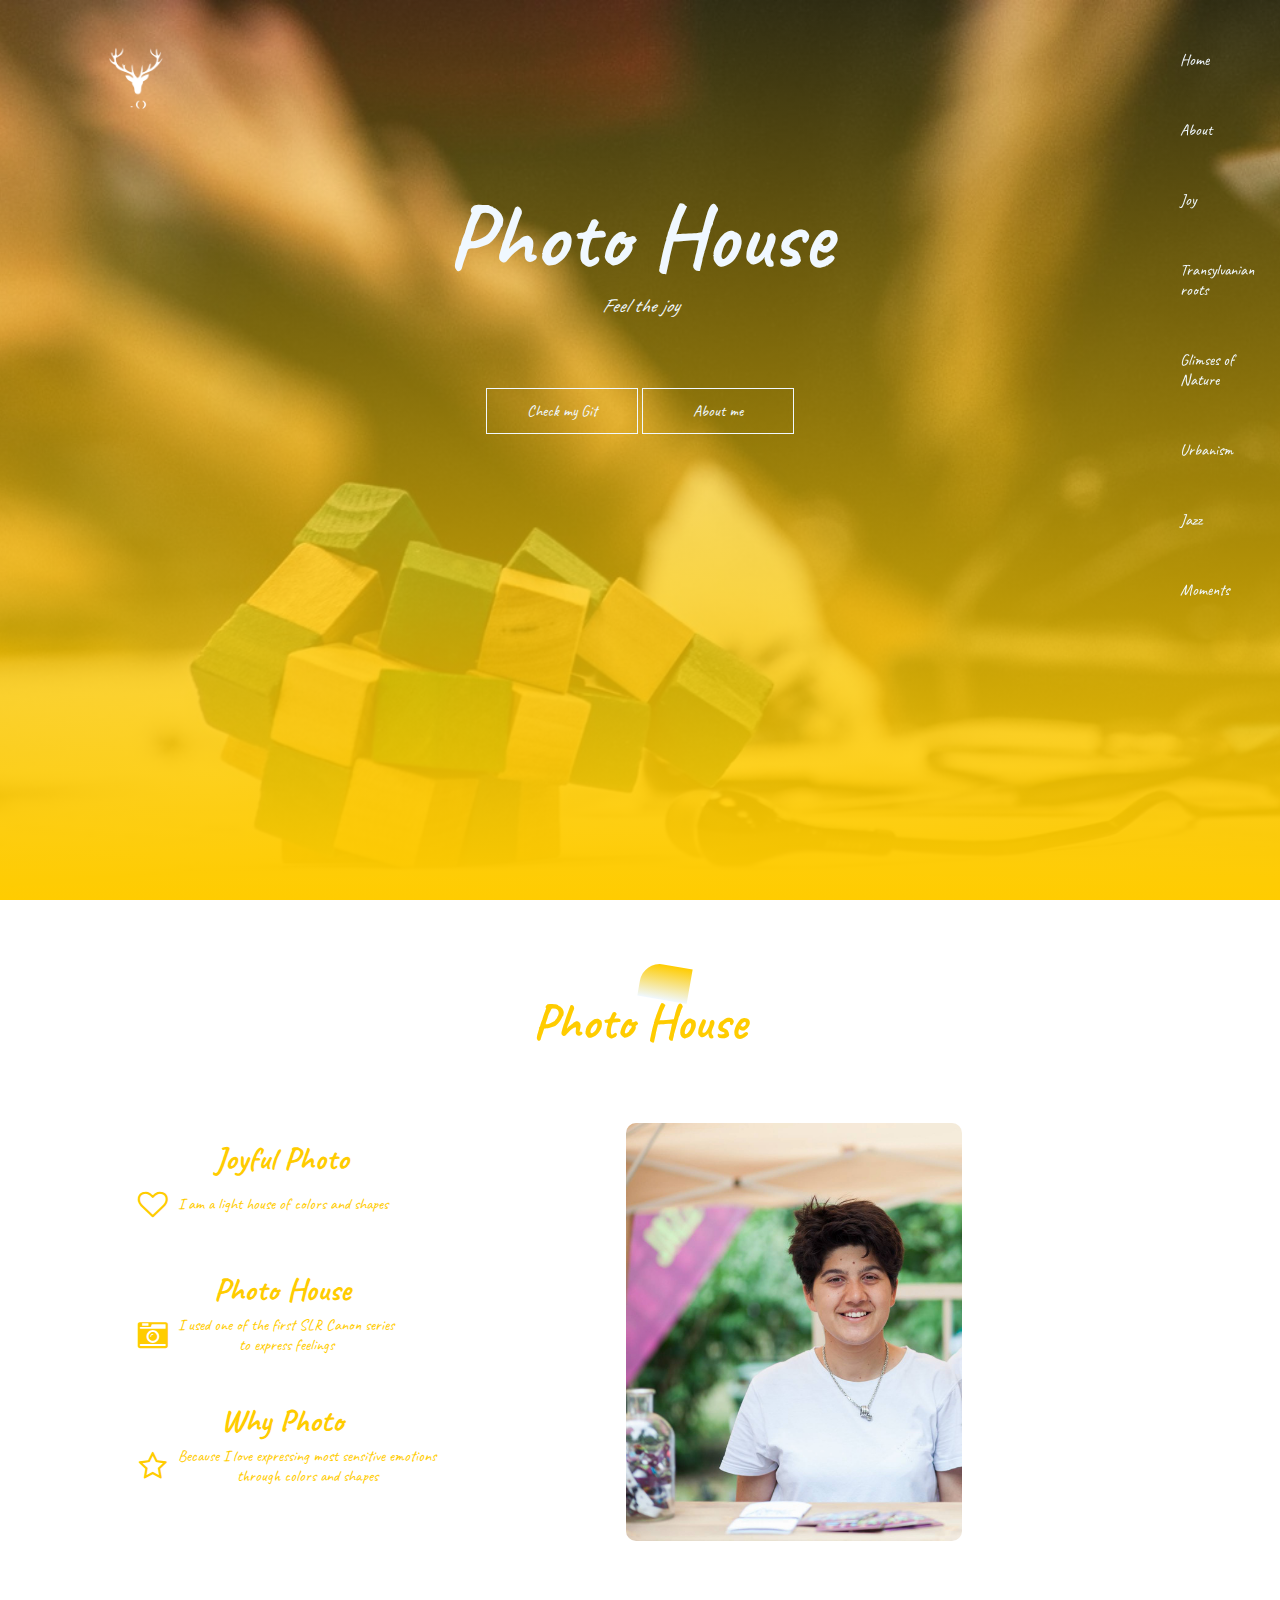
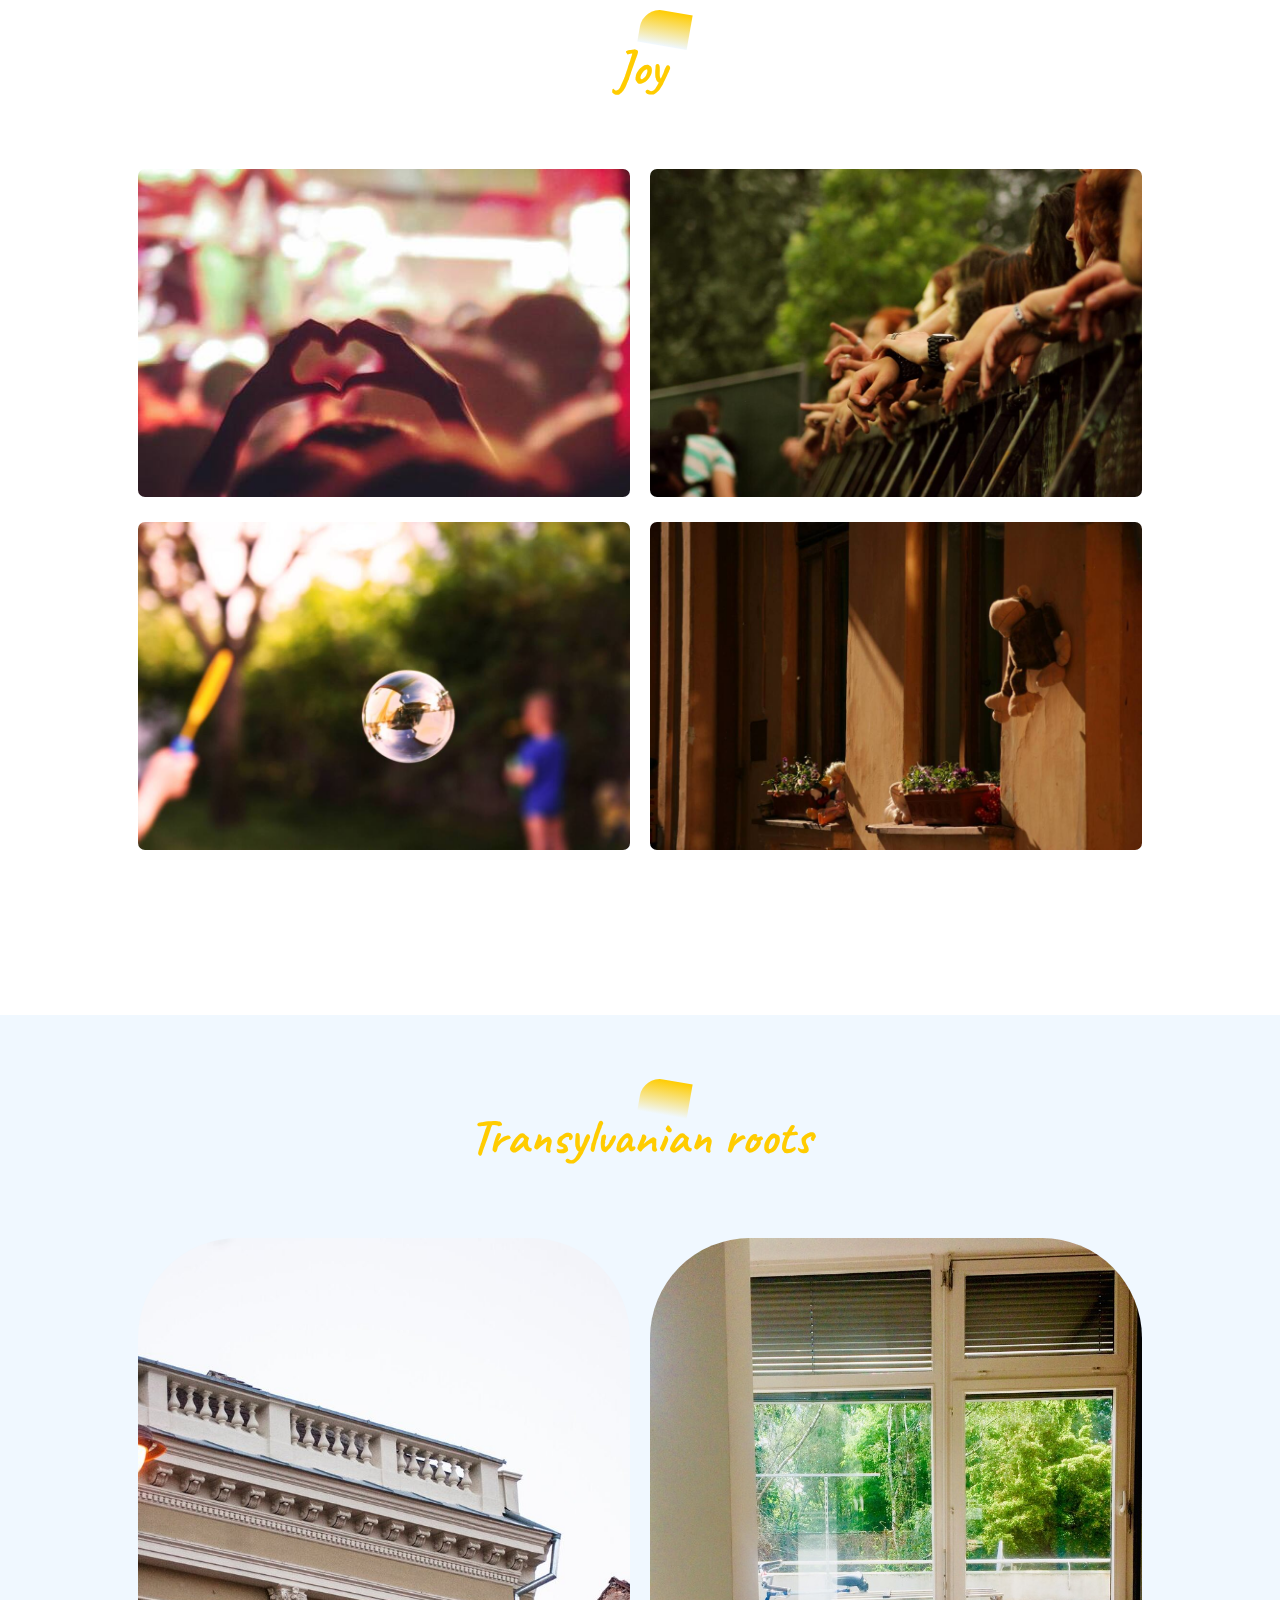
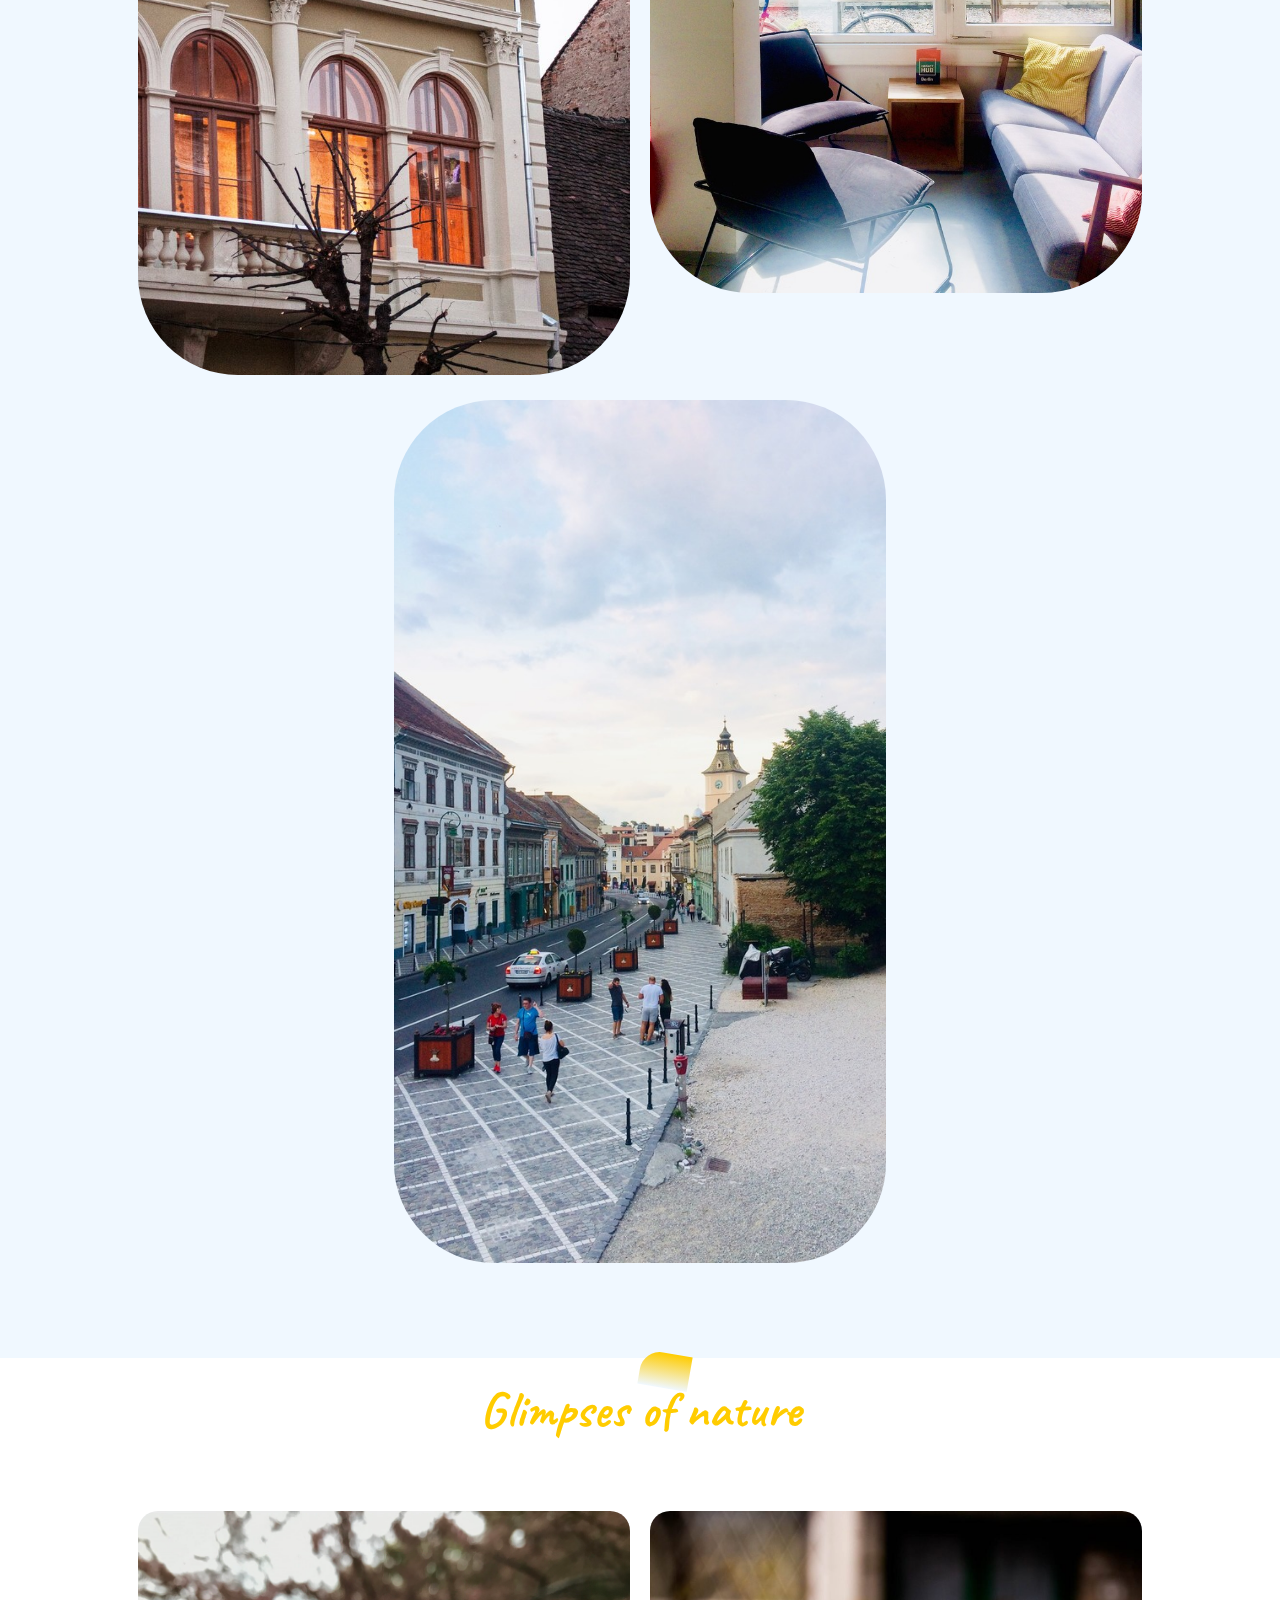
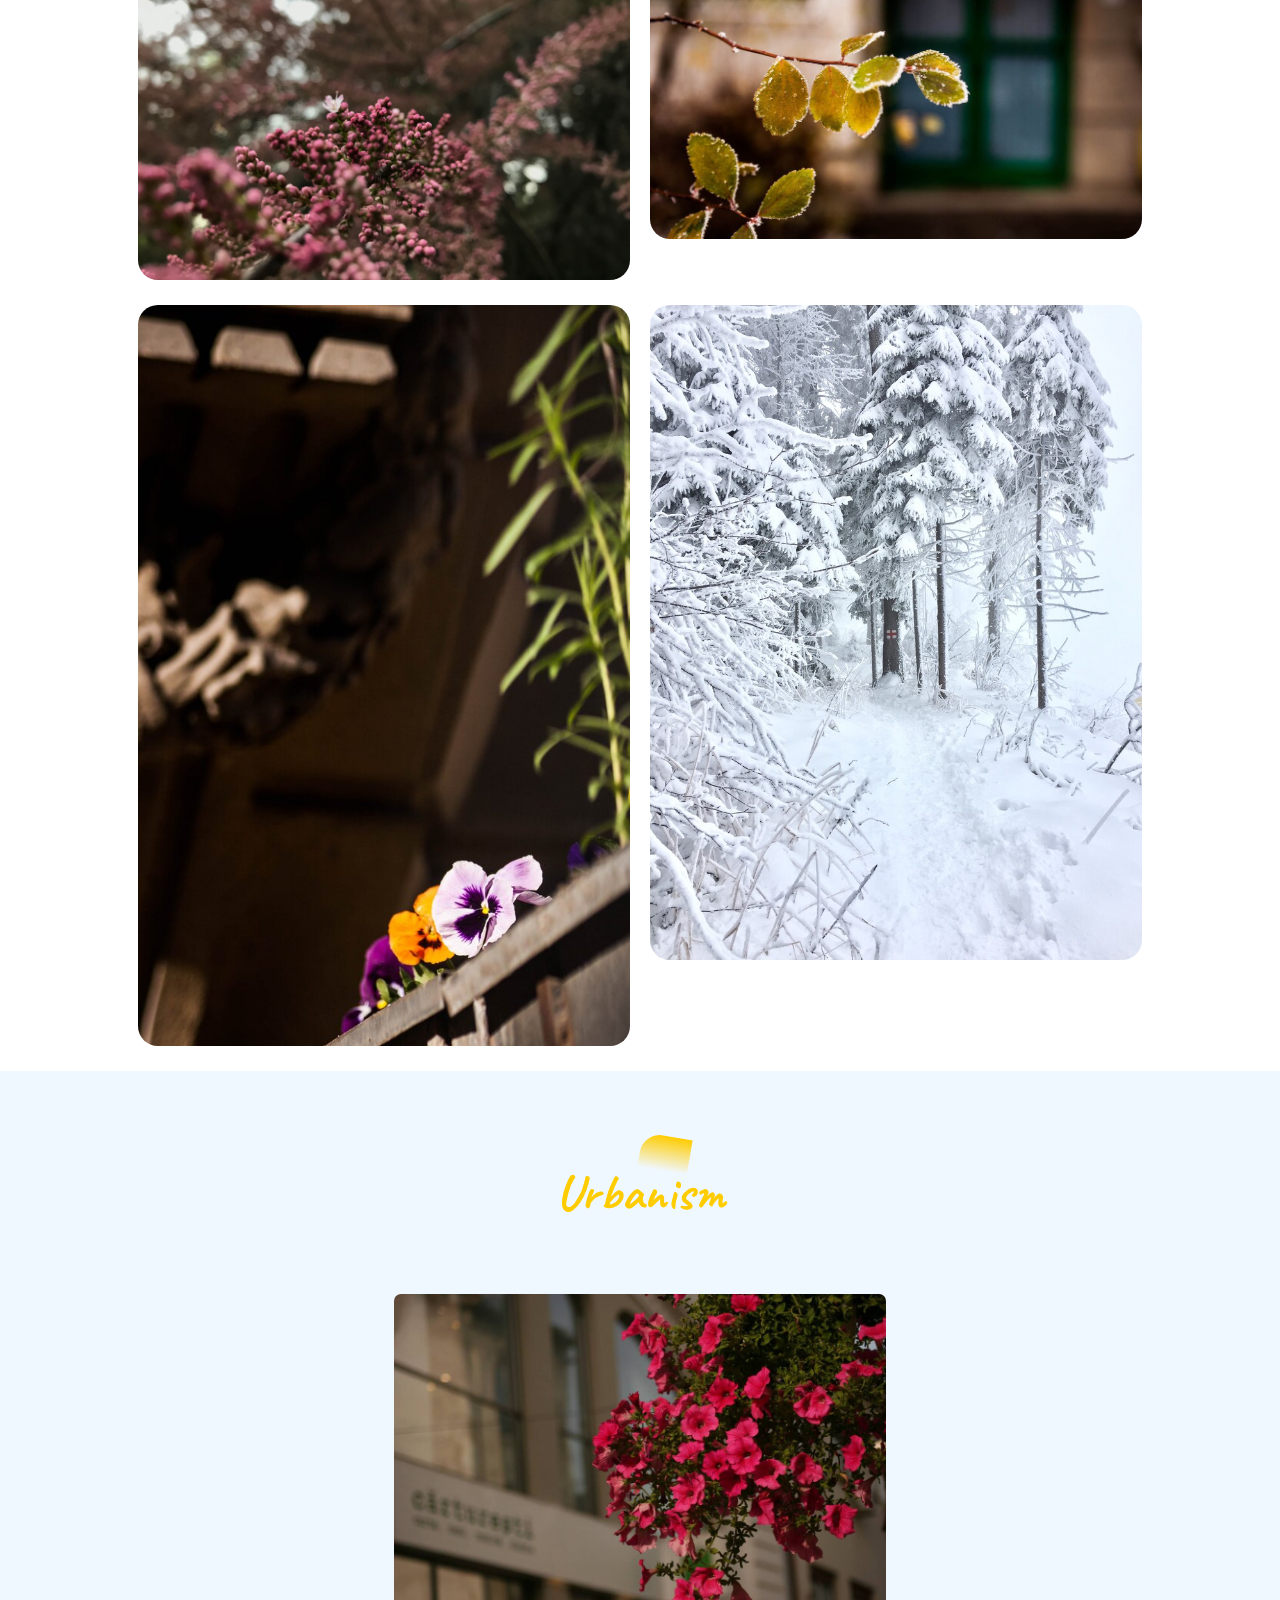
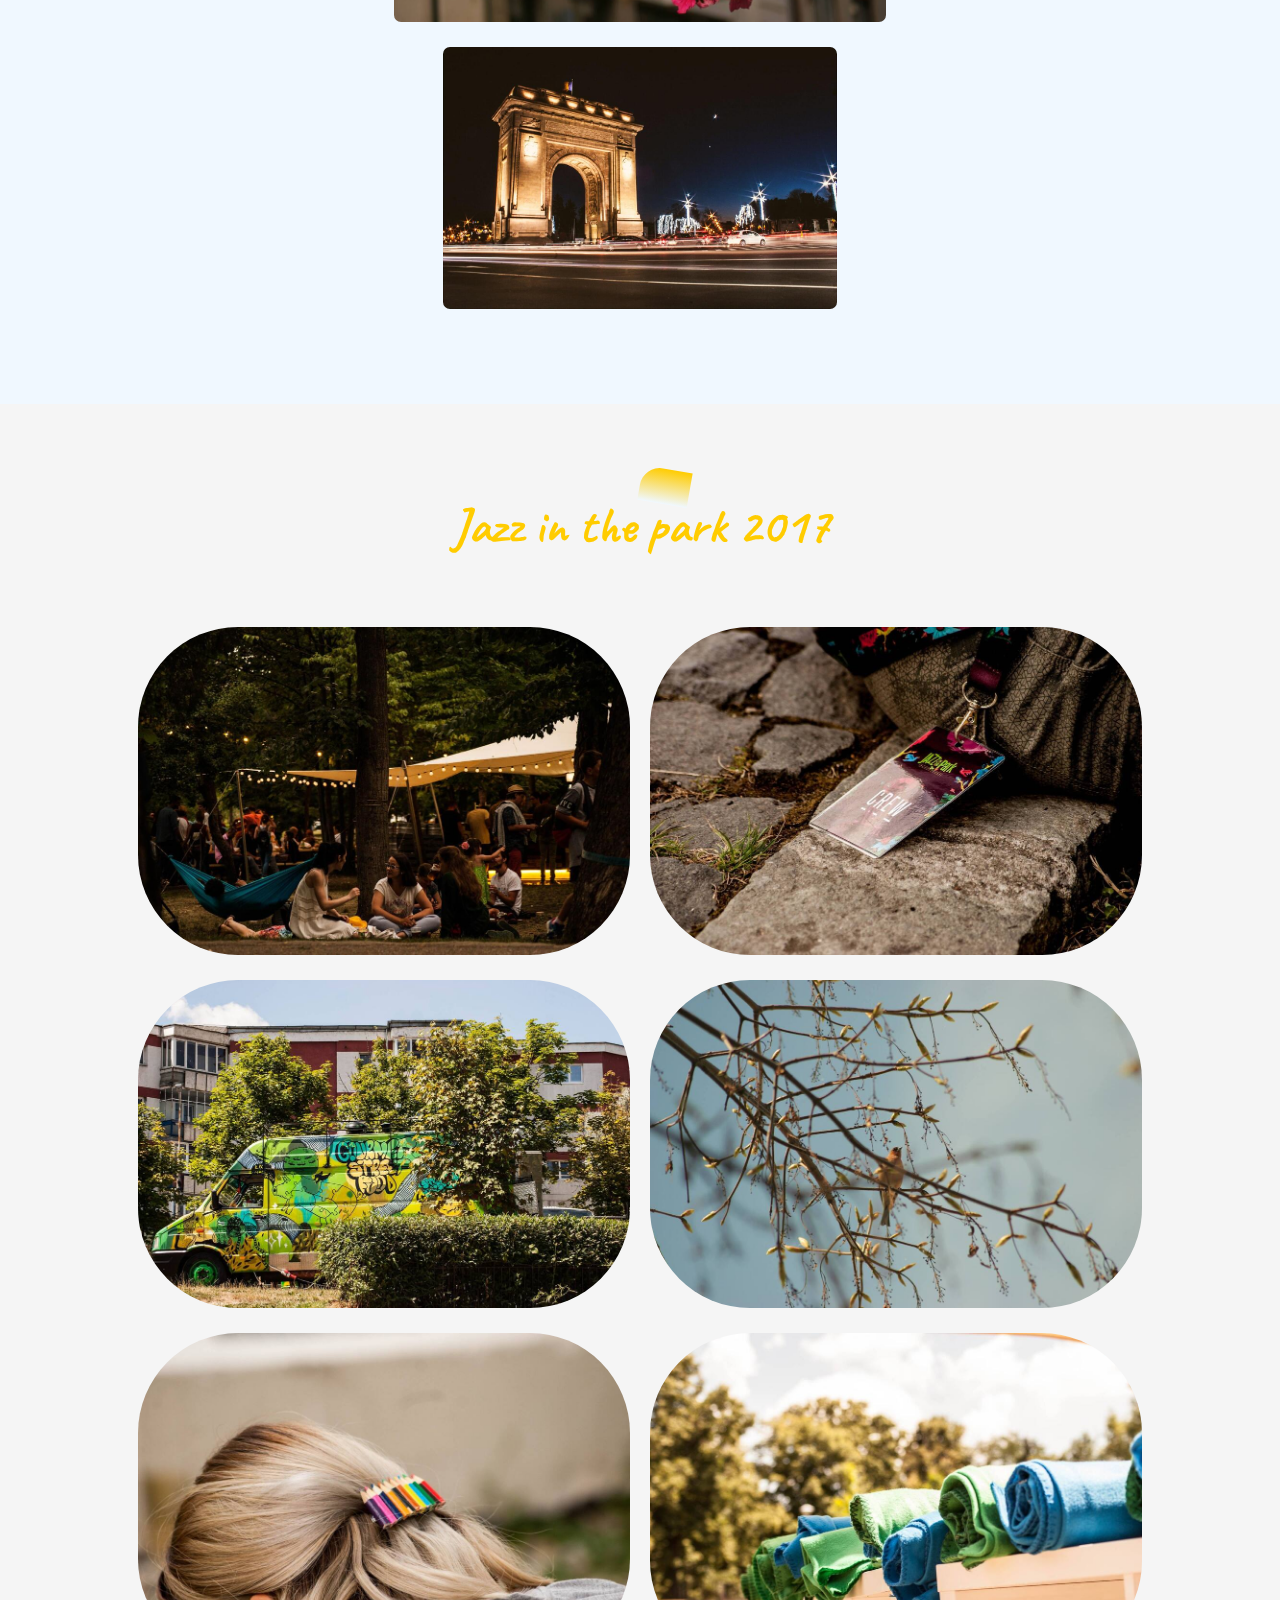
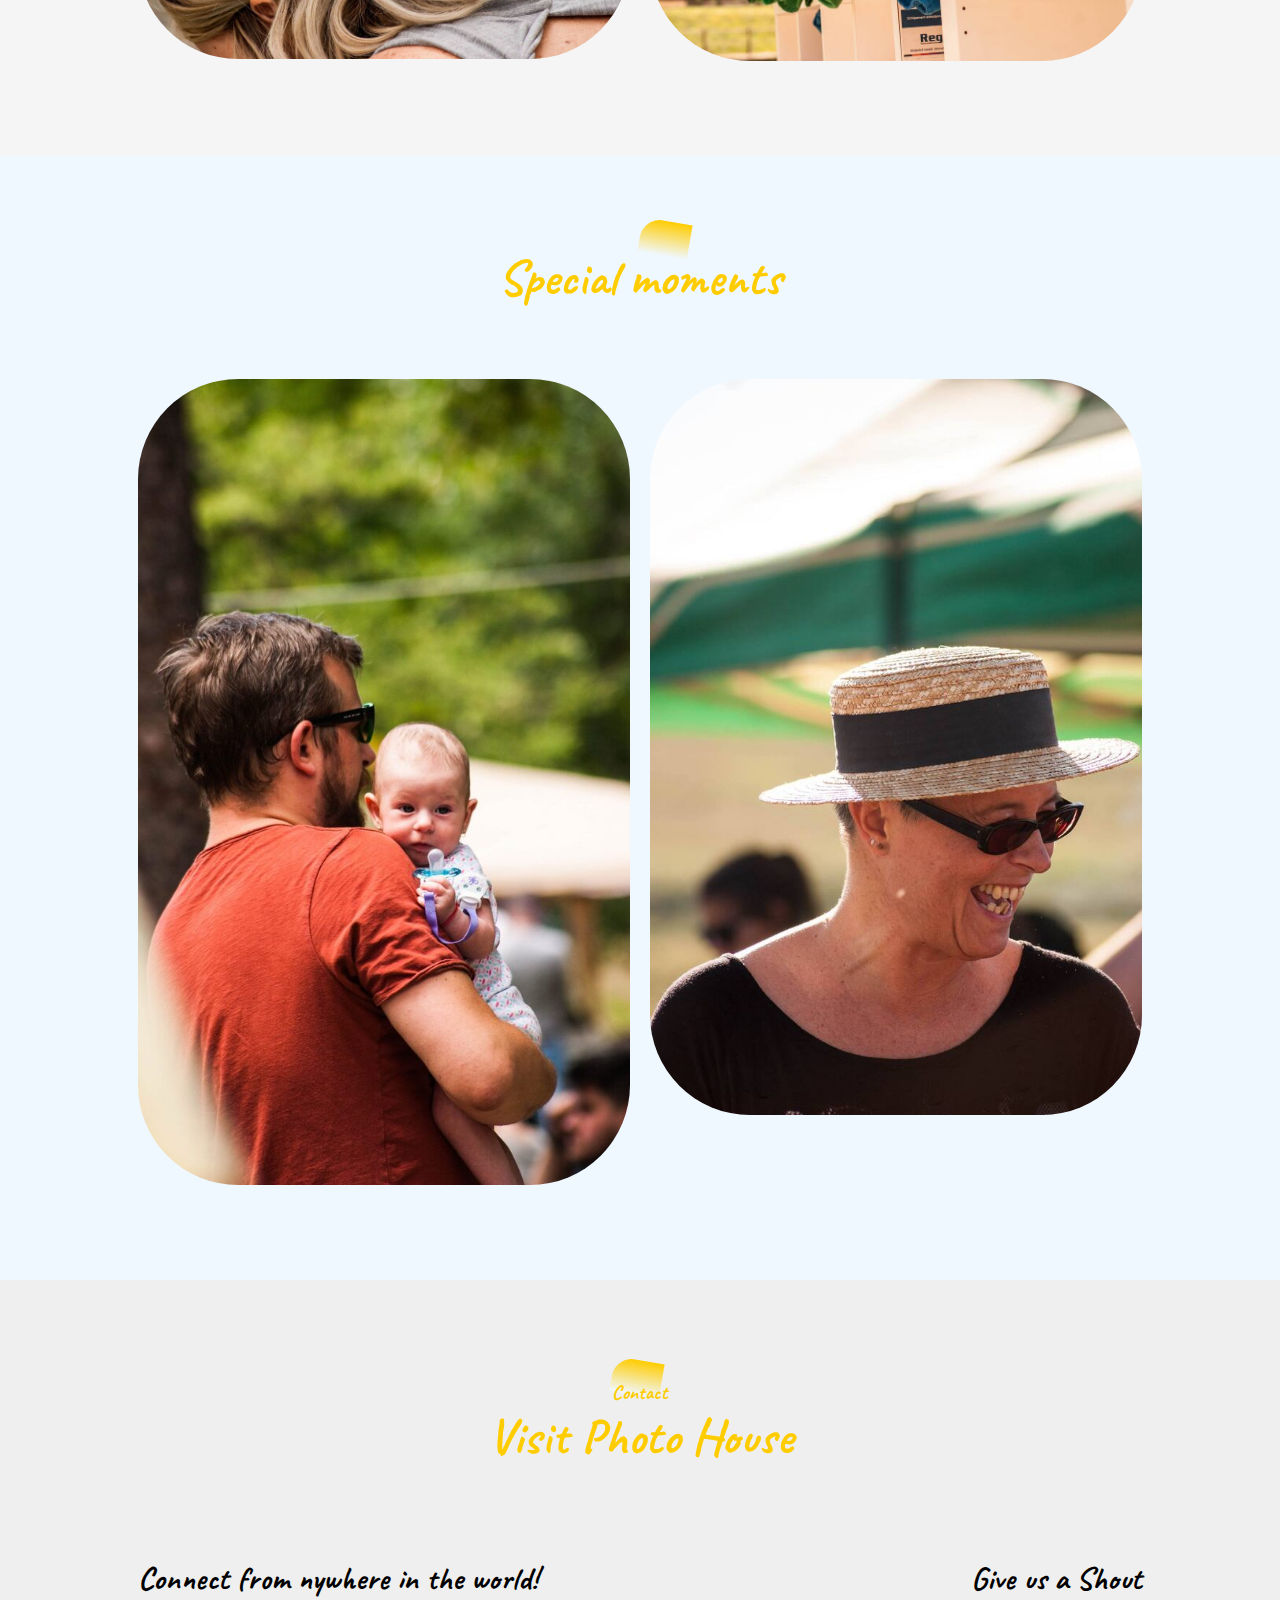
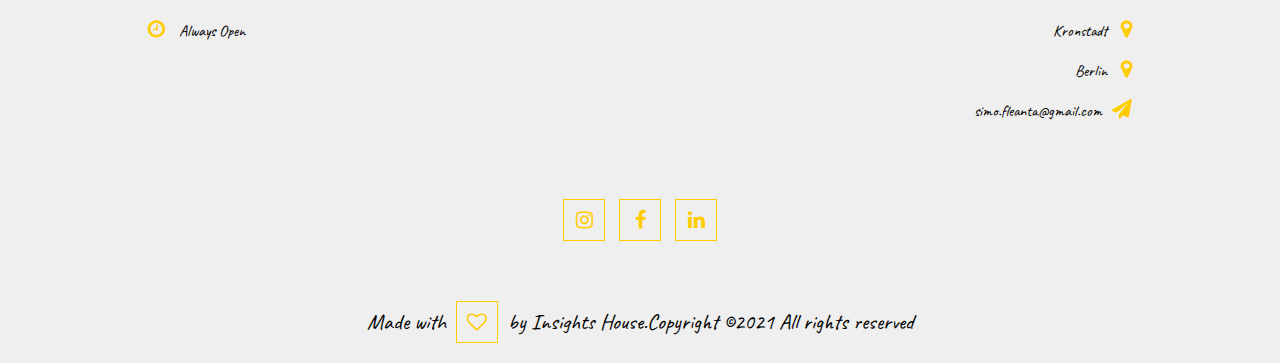
<file: index.html>
<!DOCTYPE html>
<html>
<head>
    <meta name="=viewport" content="width=device-width, initial-scale=1.0">
    <title>Photo House </title>
    <link rel="stylesheet" href="photo.css">
    <link rel="stylesheet" href="https://stackpath.bootstrapcdn.com/font-awesome/4.7.0/css/font-awesome.min.css">
    <link href="https://fonts.googleapis.com/css2?family=Caveat&display=swap" rel="stylesheet">
    <link rel="stylesheet" href="https://stackpath.bootstrapcdn.com/font-awesome/4.7.0/css/font-awesome.min.css">
</head>

<body>
    <section id="banner">
        <img src="images/logo (1).png" class="logo">
        <div class="banner-text">
            <h1> Photo House</h1>
            <p> Feel the joy</p>
            <div class="banner-btn">
                <a href="https://github.com/simofleanta"><span></span>Check my Git</a>
                <a href="https://www.linkedin.com/in/simonafleanta/"><span></span>About me</a>
            </div>
        </div>

    </section>

    <div id="sideNav">
        <nav>
        <ul>
            <li><a href="index.html">Home</a></li>
            <li><a href="About.html">About</a></li>
            <li><a href="Joy.html">Joy</a></li>
            <li><a href="Transylvania.html">Transylvanian roots</a></li>
            <li><a href="Nature.html">Glimses of Nature</a></li>
            <li><a href="Urban.html">Urbanism</a></li>
            <li><a href="Jazz.html">Jazz</a></li>
            <li><a href="Moments.html">Moments</a></li>
        </ul>
        </nav>
    </div>

    <!--------------------------------------------
    <div id="manuBtn">
        <img src="images/menu_edited.png" id="menu">
    </div>
-------------------------->
<!---------------------------------------------------Features-------------------------------------------------->

<section id="feature">
<div class="title-text">
    <p></p>
    <h1> Photo House</h1>
    
</div>
<div class="feature-box">
    <div class="features">
        <h1>Joyful Photo</h1>
        <div class="feature-desc">
            <div class="feature-icon">
                    <i class="fa fa-heart-o"></i>
            </div>
                <div class="feature-text">
                    <p> I am a light house of colors and shapes</p>
            </div>
        </div>
        <h1>Photo House</h1>
        <div class="feature-desc">
            <div class="feature-icon">
                    <i class="fa fa-camera-retro"></i>
            </div>
                <div class="feature-text">
                    <p> I used one of the first SLR Canon series<br>to express feelings</p>
            </div>
        </div>
        <h1>Why Photo</h1>
        <div class="feature-desc">
            <div class="feature-icon">
                    <i class="fa fa-star-o"></i>
            </div>
                <div class="feature-text">
                    <p> Because I love expressing most sensitive emotions<br>through colors and shapes</p>
            </div>
        </div>
    </div>
    <div class="features-img">
        <img src="images/Sjazz.png">
    </div>

    
</div>

<!----------------------------------Photos---------------------------------------------------------------->
        <section id="Photos">
            <div class="title-text">
                <p></p>
                <h1> Joy </h1>
                </div>

                <div class="Photo-box">
                    <div class="single-photo">
                        <img src="images/joy5.png">
                        <div class="overlay"></div>
                        <div class="photo-description">
                            <h3> Coma Concert </h3>
                            <hr>
                            <p> Spreading joy!</p>
                        </div>
                    </div>
                    <div class="single-photo">
                        <img src="images/joy2.png">
                        <div class="overlay"></div>
                        <div class="photo-description">
                            <h3> Coma Concert </h3>
                            <hr>
                            <p> Feeling the music beat!</p>
                        </div>
                    </div>
                    <div class="single-photo">
                        <img src="images/joy4.png">
                        <div class="overlay"></div>
                        <div class="photo-description">
                            <h3> Kids in town </h3>
                            <hr>
                            <p> Bubble joy!</p>
                        </div>
                    </div>
                    <div class="single-photo">
                        <img src="images/joy6.png">
                        <div class="overlay"></div>
                        <div class="photo-description">
                            <h3> Edulier Foundation </h3>
                            <hr>
                            <p> Feeling the magic of childhood <br> on a Friday afternoon!</p>
                        </div>
                    </div>

                    </div>
                </div>


        </section>
        </section>


<!----------------------------------------------------------------------------Vibes--------------------------------------->



<section id="Vibes">
    <div class="title-text">
        <p></p>
        <h1> Transylvanian roots </h1>
        </div>

        <div class="vibe-box">
            <div class="vibe-photo">
                <img src="images/siebenburgen.png">
                <div class="overlay,"></div>
                <div class="photo-descriptionv">
                    <h3> Sibiu </h3>
                    <hr>
                    <p> The place where colors and shapes hold hands!</p>
                </div>
            </div>
            <div class="vibe-photo">
                <img src="images/B1.png">
                <div class="overlayv"></div>
                <div class="photo-descriptionv">
                    <h3> Business Days Happy days </h3>
                    <hr>
                    <p> Impact Hub always a great place no matter where!</p>
                </div>
            </div>

            <div class="vibe-photo">
                <img src="images/bv.png">
                <div class="overlayv"></div>
                <div class="photo-descriptionv">
                    <h3> Home </h3>
                    <hr>
                    <p> There's a world to discover <br> but home is love  </p>
                </div>
            </div>


            
     </div>
 </div>

</section>
</section>



<!----------------------------------Photos---------------------------------------------------------------->
<section id="Nature">
    <div class="title-text">
        <p></p>
        <h1> Glimpses of nature </h1>
        </div>

        <div class="photo-box">
            <div class="single">
                <img src="images/spring1.png">
                <div class="overlay_p"></div>
                <div class="photo-desc">
                    <h3> Spring is here! </h3>
                    <hr>
                    <p> Some of the smallest flowers I've caught!</p>
                </div>
            </div>

            <div class="single">
                <img src="images/nat3.png">
                <div class="overlay,"></div>
                <div class="photo-desc">
                    <h3> I am November </h3>
                    <hr>
                    <p> I wear a winter tache!</p>
                </div>
            </div>


            <div class="single">
                <img src="images/retro.png">
                <div class="overlay_p"></div>
                <div class="photo-desc">
                    <h3> Hope </h3>
                    <hr>
                    <p> Hope shines in the darkest hour!</p>
                </div>
            </div>
            <div class="single">
                <img src="images/Plain winter.png">
                <div class="overlay_p"></div>
                <div class="photo-desc">
                    <h3> Pure winter </h3>
                    <hr>
                    <p> My fav season!</p>
                </div>
            </div>
       </div>
        </div>


</section>
</section>



<!------------------------------Urban-------------------------------------------------------------------->

<!----------------------------------Photos---------------------------------------------------------------->
<section id="Urban">
    <div class="title-text">
        <p></p>
        <h1> Urbanism </h1>
        </div>

        <div class="Photo">
            <div class="urban-photo">
                <img src="images/buc1.png">
                <div class="overlay,"></div>
                <div class="photo-descriptions">
                    <h3> Bucharest Mon Amour! </h3>
                    <hr>
                    <p> Summer vibes!</p>
                </div>
            </div>
        <div class="Photo">
                <div class="urban-photo">
                    <img src="images/Buc.png">
                    <div class="overlays"></div>
                    <div class="photo-descriptions">
                        <h3> Bucharest Mon Amour! </h3>
                        <hr>
                        <p> Time!</p>
                    </div>
                </div>




</section>
</section>

<!--------------------------------------Jazz in the park------------------------>

<section id="Jazz">
    <div class="title-text">
        <p></p>
        <h1> Jazz in the park 2017 </h1>
        </div>

        <div class="jazz-box">
            <div class="jazz-photo">
                <img src="images/jazz1.png">
                <div class="overlay,"></div>
                <div class="photo-descriptionz">
                    <h3> Jazz Concert </h3>
                    <hr>
                    <p> What a day to remember!</p>
                </div>
            </div>
            <div class="jazz-photo">
                <img src="images/jazz5.png">
                <div class="overlayz"></div>
                <div class="photo-descriptionz">
                    <h3> Ready steady? </h3>
                    <hr>
                    <p> Let the fun start! <br> Roger!</p>
                </div>
            </div>
            <div class="jazz-photo">
                <img src="images/jazz9.png">
                <div class="overlay,"></div>
                <div class="photo-descriptionz">
                    <h3> Jazz in Cluj </h3>
                    <hr>
                    <p> Here we come!</p>
                </div>
            </div>
            <div class="jazz-photo">
                <img src="images/nat9.png">
                <div class="overlayz"></div>
                <div class="photo-descriptionz">
                    <h3> Jazz moods </h3>
                    <hr>
                    <p> Happy birds in town!</p>
                </div>
            </div>
            <div class="jazz-photo">
                <img src="images/jazz4.png">
                <div class="overlay,"></div>
                <div class="photo-descriptionz">
                    <h3> Jazz moods </h3>
                    <hr>
                    <p> Originals</p>
                </div>
            </div>
            <div class="jazz-photo">
                <img src="images/jazz8.png">
                <div class="overlayz"></div>
                <div class="photo-descriptionz">
                    <h3> Jazz moods </h3>
                    <hr>
                    <p> Summer vibes</p>
                </div>
            </div>

            </div>
        </div>

</section>
</section>

<!------------------------------Special vibes-------->


<section id="Moments">
    <div class="title-text">
        <p></p>
        <h1> Special moments </h1>
        </div>

        <div class="moments-box">
            <div class="moments-photo">
                <img src="images/joy.png">
                <div class="overlay,"></div>
                <div class="photo-descriptionm">
                    <h3> Jazz Concert </h3>
                    <hr>
                    <p> What a day to remember!</p>
                </div>
            </div>
            <div class="moments-photo">
                <img src="images/jazz6.png">
                <div class="overlay,"></div>
                <div class="photo-descriptionm">
                    <h3> Balkanik Vibes </h3>
                    <hr>
                    <p> Even in the most strange places <br> there can be a lot of fun with <br> amazing people!</p>
                </div>
            </div>

         
     </div>
 </div>

</section>
</section>


<!------------------------------------------------------Footer-->

<section id="footer">
    <div class="title-text">
        <p> Contact</p>
        <h1>Visit Photo House</h1>
        </div>

    <div class="footer-row">
    <div class="footer-left">
        <h1>Connect from nywhere in the world!</h1>
        <p> <i class="fa fa-clock-o"></i> Always Open </p>
        
    </div>
    <div class="footer-right">
        <h1>Give us a Shout</h1>
        <p>Kronstadt <i class="fa fa-map-marker"></i> </p>
        <p>Berlin <i class="fa fa-map-marker"></i> </p>
         <p>simo.fleanta@gmail.com<i class="fa fa-paper-plane"></i></p> 
    </div>
    </div>
      
    <div class="social">
        <a href="https://www.instagram.com/simo_fleanta/?hl=en"><i class="fa fa-instagram"></i></a>
        <a href="https://www.facebook.com/fleanta.simo/"><i class="fa fa-facebook"></i></a>
        <a href="https://www.linkedin.com/in/simonafleanta/"><i class="fa fa-linkedin"></i></a>
        <p> Made with <i class="fa fa-heart-o"></i> by Insights House.Copyright &copy;2021 All rights reserved</p>
    </div>
  
</section>






<!------------------------------------------------------------

    <script>
        var manuBtn = document.getElementById("manuBtn");
        var sideNav = document.getElementById("sideNav");
        var menu = document.getElementById("menu");

        

        manuBtn.onclick=function(){
            if(sideNav.style.right=="-250px"){
               sideNav.style.right=="0"; 
               menu.src="images/menu_edited.jpg";
            }
            else{
                sideNav.style.right=="-250px";
                menu.src="images/menu_edited.jpg";
            }
        }


</script>

------------------------------------------------------------------>


</body>
</html>
</file>
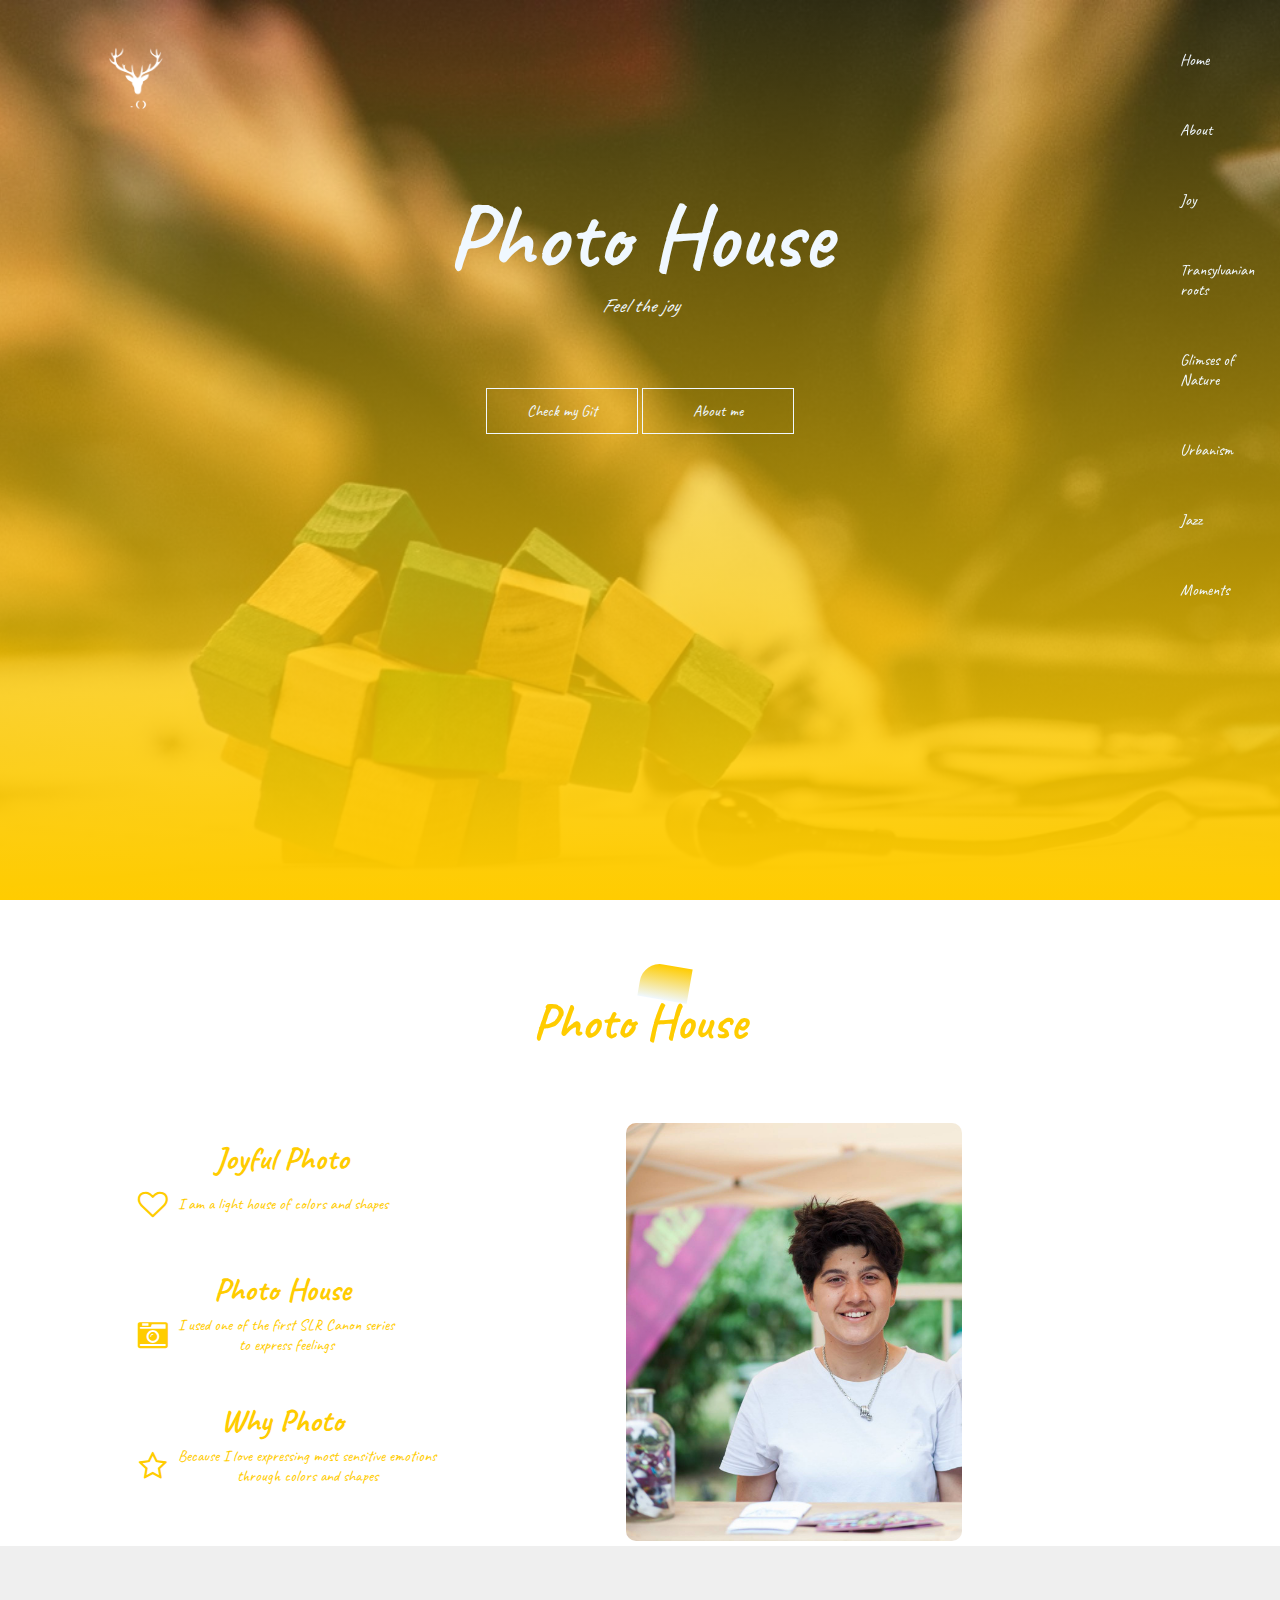
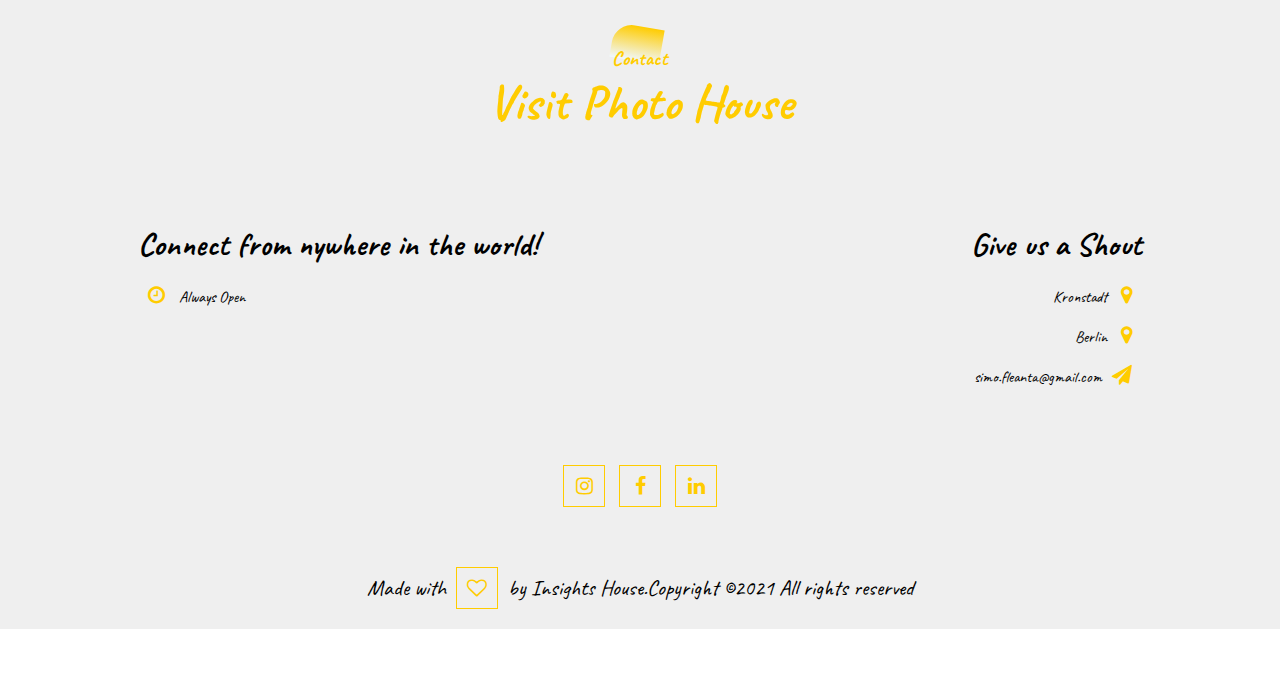
<file: About.html>
<!DOCTYPE html>
<html>
<head>
    <meta name="=viewport" content="width=device-width, initial-scale=1.0">
    <title>Photo House </title>
    <link rel="stylesheet" href="photo.css">
    <link rel="stylesheet" href="https://stackpath.bootstrapcdn.com/font-awesome/4.7.0/css/font-awesome.min.css">
    <link href="https://fonts.googleapis.com/css2?family=Caveat&display=swap" rel="stylesheet">
    <link rel="stylesheet" href="https://stackpath.bootstrapcdn.com/font-awesome/4.7.0/css/font-awesome.min.css">
</head>

<body>
    <section id="banner">
        <img src="images/logo (1).png" class="logo">
        <div class="banner-text">
            <h1> Photo House</h1>
            <p> Feel the joy</p>
            <div class="banner-btn">
                <a href="https://github.com/simofleanta"><span></span>Check my Git</a>
                <a href="https://www.linkedin.com/in/simonafleanta/"><span></span>About me</a>
            </div>
        </div>

    </section>

    <div id="sideNav">
        <nav>
        <ul>
            <li><a href="index.html">Home</a></li>
            <li><a href="About.html">About</a></li>
            <li><a href="Joy.html">Joy</a></li>
            <li><a href="Transylvania.html">Transylvanian roots</a></li>
            <li><a href="Nature.html">Glimses of Nature</a></li>
            <li><a href="Urban.html">Urbanism</a></li>
            <li><a href="Jazz.html">Jazz</a></li>
            <li><a href="Moments.html">Moments</a></li>
        </ul>
        </nav>
    </div>

    <!--------------------------------------------
    <div id="manuBtn">
        <img src="images/menu_edited.png" id="menu">
    </div>
-------------------------->
<!---------------------------------------------------Features-------------------------------------------------->

<section id="feature">
<div class="title-text">
    <p></p>
    <h1> Photo House</h1>
    
</div>
<div class="feature-box">
    <div class="features">
        <h1>Joyful Photo</h1>
        <div class="feature-desc">
            <div class="feature-icon">
                    <i class="fa fa-heart-o"></i>
            </div>
                <div class="feature-text">
                    <p> I am a light house of colors and shapes</p>
            </div>
        </div>
        <h1>Photo House</h1>
        <div class="feature-desc">
            <div class="feature-icon">
                    <i class="fa fa-camera-retro"></i>
            </div>
                <div class="feature-text">
                    <p> I used one of the first SLR Canon series<br>to express feelings</p>
            </div>
        </div>
        <h1>Why Photo</h1>
        <div class="feature-desc">
            <div class="feature-icon">
                    <i class="fa fa-star-o"></i>
            </div>
                <div class="feature-text">
                    <p> Because I love expressing most sensitive emotions<br>through colors and shapes</p>
            </div>
        </div>
    </div>
    <div class="features-img">
        <img src="images/Sjazz.png ">
    </div>

    
</div>


<!------------------------------------------------------Footer-->

<section id="footer">
    <div class="title-text">
        <p> Contact</p>
        <h1>Visit Photo House</h1>
        </div>

    <div class="footer-row">
    <div class="footer-left">
        <h1>Connect from nywhere in the world!</h1>
        <p> <i class="fa fa-clock-o"></i> Always Open </p>
        
    </div>
    <div class="footer-right">
        <h1>Give us a Shout</h1>
        <p>Kronstadt <i class="fa fa-map-marker"></i> </p>
        <p>Berlin <i class="fa fa-map-marker"></i> </p>
         <p>simo.fleanta@gmail.com<i class="fa fa-paper-plane"></i></p> 
    </div>
    </div>
      
    <div class="social">
        <a href="https://www.instagram.com/simo_fleanta/?hl=en"><i class="fa fa-instagram"></i></a>
        <a href="https://www.facebook.com/fleanta.simo/"><i class="fa fa-facebook"></i></a>
        <a href="https://www.linkedin.com/in/simonafleanta/"><i class="fa fa-linkedin"></i></a>
        <p> Made with <i class="fa fa-heart-o"></i> by Insights House.Copyright &copy;2021 All rights reserved</p>
    </div>
  
</section>


<!------------------------------------------------------------

    <script>
        var manuBtn = document.getElementById("manuBtn");
        var sideNav = document.getElementById("sideNav");
        var menu = document.getElementById("menu");

        

        manuBtn.onclick=function(){
            if(sideNav.style.right=="-250px"){
               sideNav.style.right=="0"; 
               menu.src="images/menu_edited.jpg";
            }
            else{
                sideNav.style.right=="-250px";
                menu.src="images/menu_edited.jpg";
            }
        }


</script>

------------------------------------------------------------------>


</body>
</html>
</file>
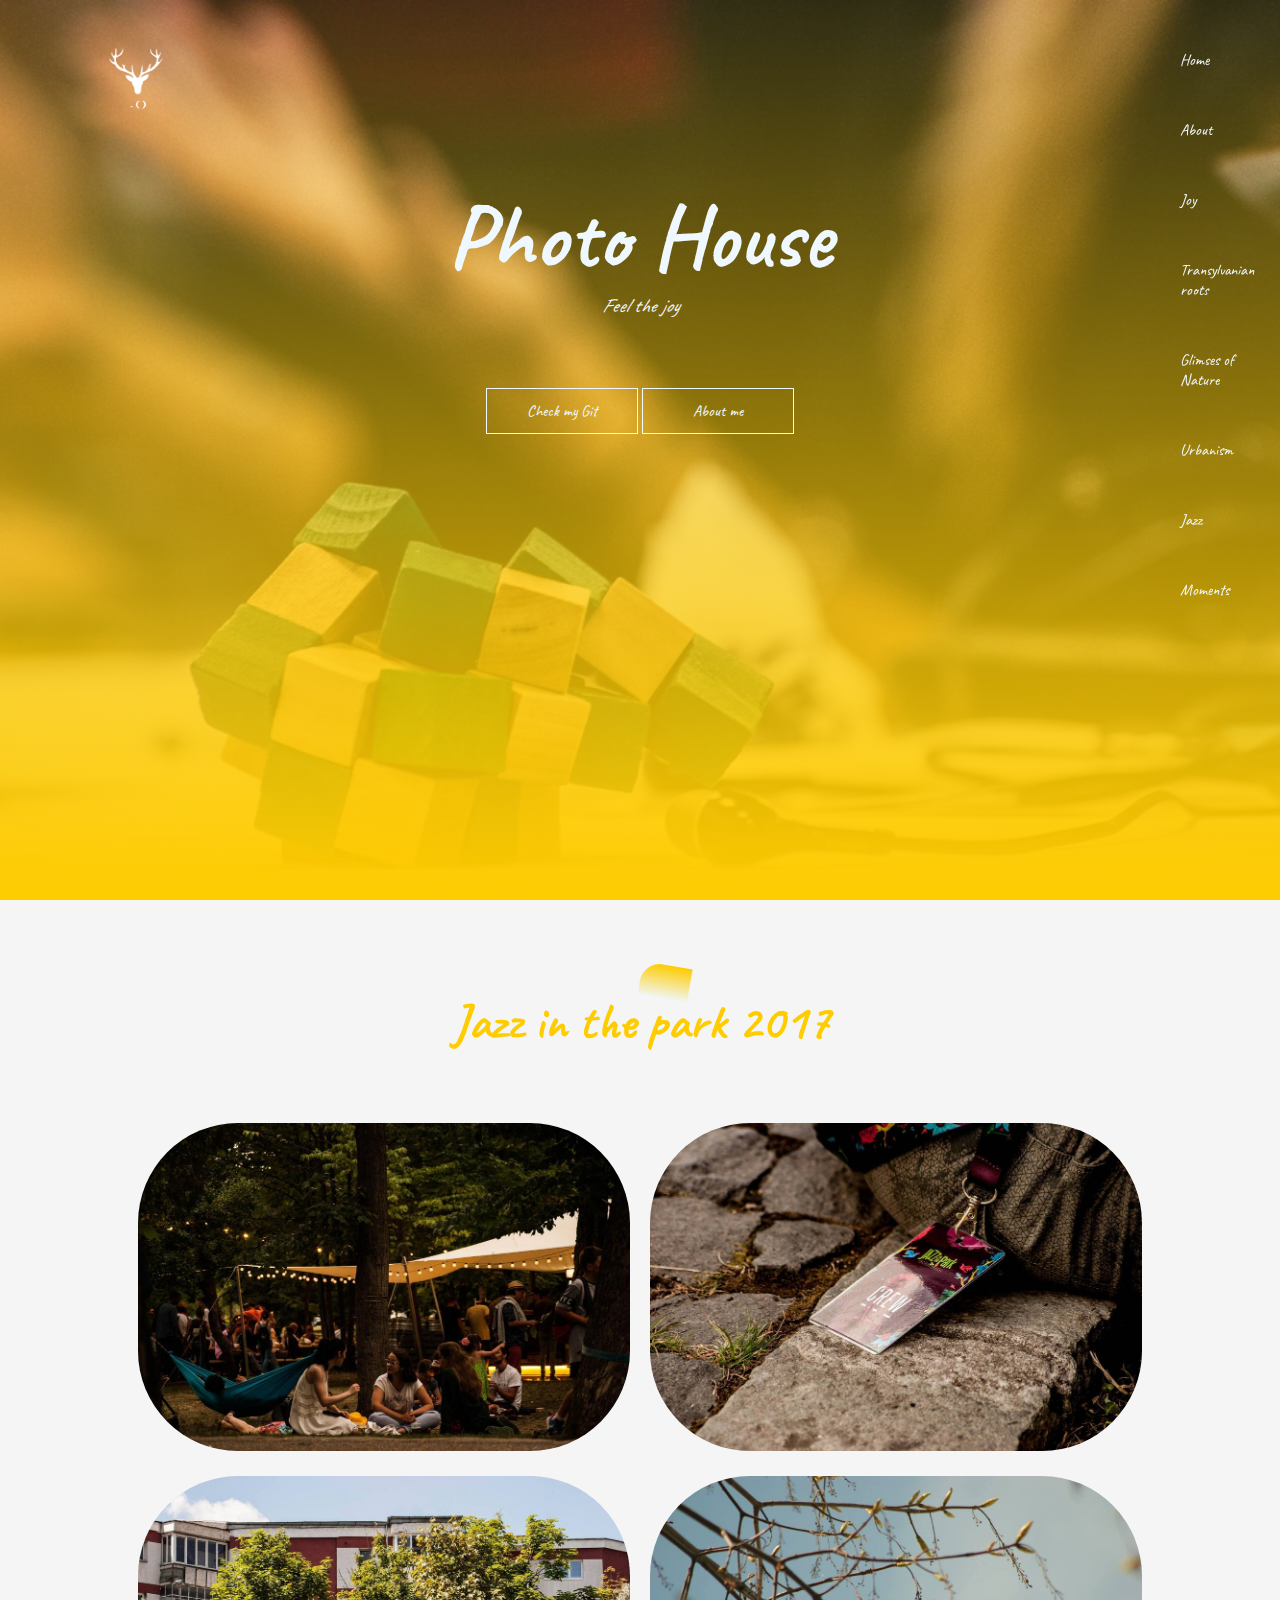
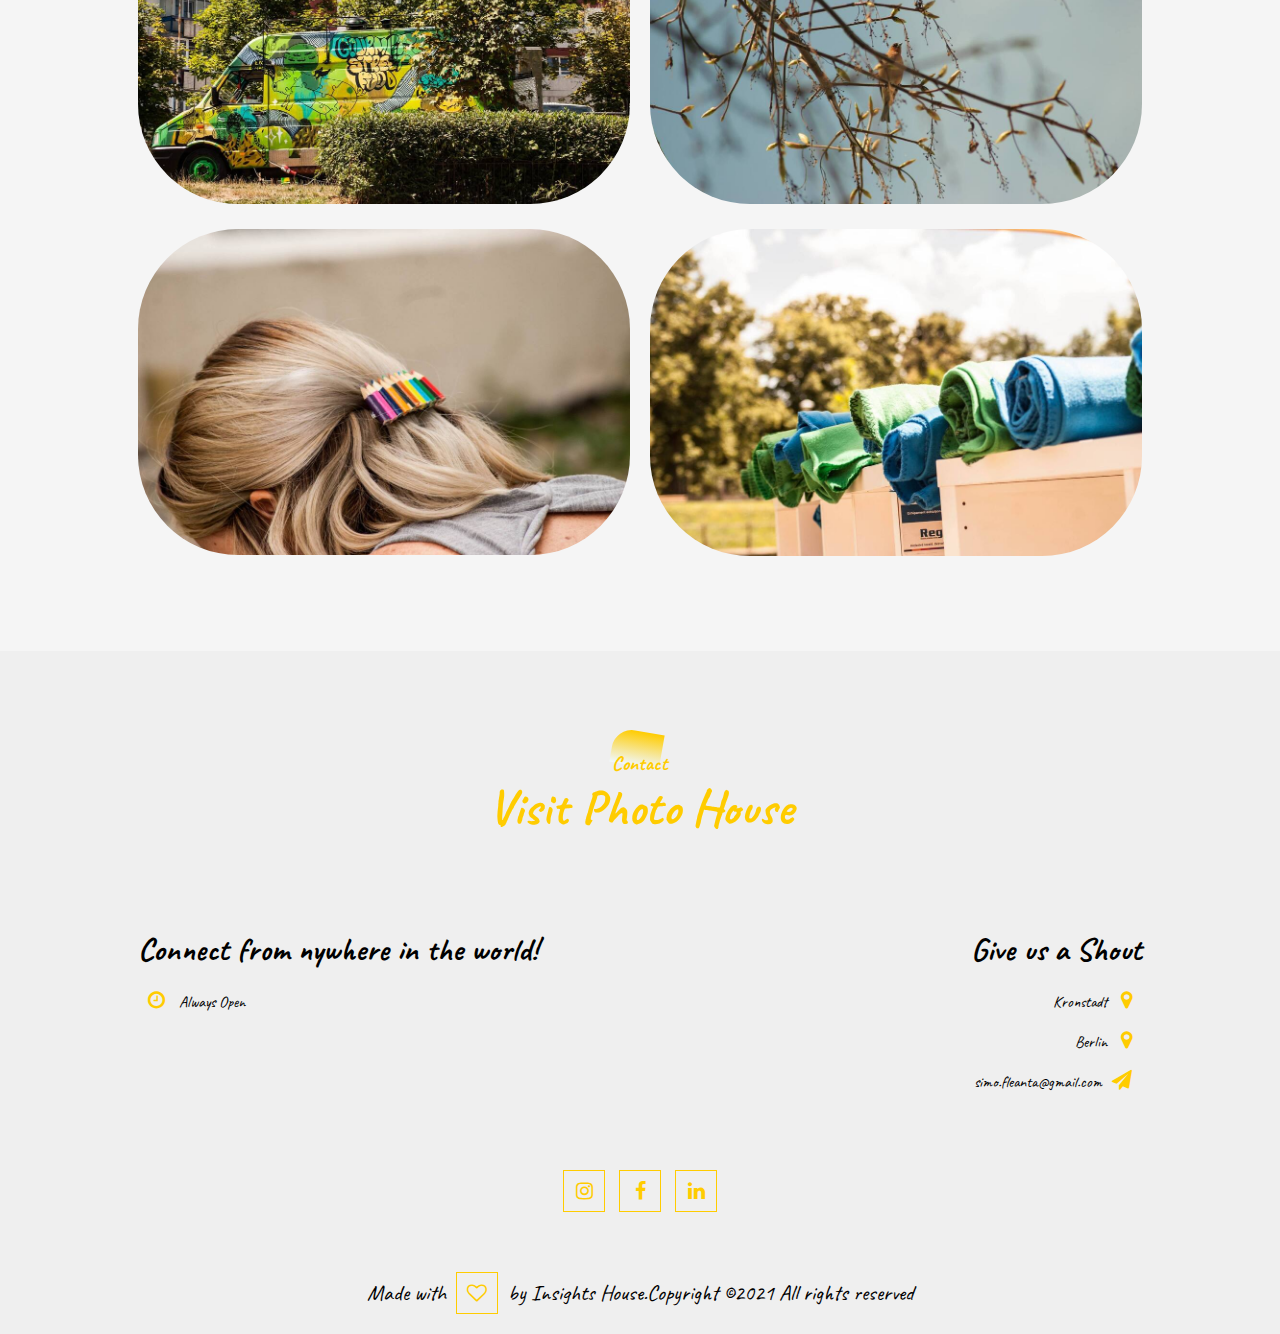
<file: Jazz.html>
<!DOCTYPE html>
<html>
<head>
    <meta name="=viewport" content="width=device-width, initial-scale=1.0">
    <title>Photo House </title>
    <link rel="stylesheet" href="photo.css">
    <link rel="stylesheet" href="https://stackpath.bootstrapcdn.com/font-awesome/4.7.0/css/font-awesome.min.css">
    <link href="https://fonts.googleapis.com/css2?family=Caveat&display=swap" rel="stylesheet">
    <link rel="stylesheet" href="https://stackpath.bootstrapcdn.com/font-awesome/4.7.0/css/font-awesome.min.css">
</head>

<body>
    <section id="banner">
        <img src="images/logo (1).png" class="logo">
        <div class="banner-text">
            <h1> Photo House</h1>
            <p> Feel the joy</p>
            <div class="banner-btn">
                <a href="https://github.com/simofleanta"><span></span>Check my Git</a>
                <a href="https://www.linkedin.com/in/simonafleanta/"><span></span>About me</a>
            </div>
        </div>

    </section>

    <div id="sideNav">
        <nav>
        <ul>
            <li><a href="index.html">Home</a></li>
            <li><a href="About.html">About</a></li>
            <li><a href="Joy.html">Joy</a></li>
            <li><a href="Transylvania.html">Transylvanian roots</a></li>
            <li><a href="Nature.html">Glimses of Nature</a></li>
            <li><a href="Urban.html">Urbanism</a></li>
            <li><a href="Jazz.html">Jazz</a></li>
            <li><a href="Moments.html">Moments</a></li>
        </ul>
        </nav>
    </div>

    <!--------------------------------------------
    <div id="manuBtn">
        <img src="images/menu_edited.png" id="menu">
    </div>
-------------------------->
<!---------------------------------------------------Features-------------------------------------------------->


<!--------------------------------------Jazz in the park------------------------>

<section id="Jazz">
    <div class="title-text">
        <p></p>
        <h1> Jazz in the park 2017 </h1>
        </div>

        <div class="jazz-box">
            <div class="jazz-photo">
                <img src="images/jazz1.png">
                <div class="overlay,"></div>
                <div class="photo-descriptionz">
                    <h3> Jazz Concert </h3>
                    <hr>
                    <p> What a day to remember!</p>
                </div>
            </div>
            <div class="jazz-photo">
                <img src="images/jazz5.png">
                <div class="overlayz"></div>
                <div class="photo-descriptionz">
                    <h3> Ready steady? </h3>
                    <hr>
                    <p> Let the fun start! <br> Roger!</p>
                </div>
            </div>
            <div class="jazz-photo">
                <img src="images/jazz9.png">
                <div class="overlay,"></div>
                <div class="photo-descriptionz">
                    <h3> Jazz in Cluj </h3>
                    <hr>
                    <p> Here we come!</p>
                </div>
            </div>
            <div class="jazz-photo">
                <img src="images/nat9.png">
                <div class="overlayz"></div>
                <div class="photo-descriptionz">
                    <h3> Jazz moods </h3>
                    <hr>
                    <p> Happy birds in town!</p>
                </div>
            </div>
            <div class="jazz-photo">
                <img src="images/jazz4.png">
                <div class="overlay,"></div>
                <div class="photo-descriptionz">
                    <h3> Jazz moods </h3>
                    <hr>
                    <p> Originals</p>
                </div>
            </div>
            <div class="jazz-photo">
                <img src="images/jazz8.png">
                <div class="overlayz"></div>
                <div class="photo-descriptionz">
                    <h3> Jazz moods </h3>
                    <hr>
                    <p> Summer vibes</p>
                </div>
            </div>

            </div>
        </div>

</section>
</section>
<!------------------------------------------------------Footer-->

<section id="footer">
    <div class="title-text">
        <p> Contact</p>
        <h1>Visit Photo House</h1>
        </div>

    <div class="footer-row">
    <div class="footer-left">
        <h1>Connect from nywhere in the world!</h1>
        <p> <i class="fa fa-clock-o"></i> Always Open </p>
        
    </div>
    <div class="footer-right">
        <h1>Give us a Shout</h1>
        <p>Kronstadt <i class="fa fa-map-marker"></i> </p>
        <p>Berlin <i class="fa fa-map-marker"></i> </p>
         <p>simo.fleanta@gmail.com<i class="fa fa-paper-plane"></i></p> 
    </div>
    </div>
      
    <div class="social">
        <a href="https://www.instagram.com/simo_fleanta/?hl=en"><i class="fa fa-instagram"></i></a>
        <a href="https://www.facebook.com/fleanta.simo/"><i class="fa fa-facebook"></i></a>
        <a href="https://www.linkedin.com/in/simonafleanta/"><i class="fa fa-linkedin"></i></a>
        <p> Made with <i class="fa fa-heart-o"></i> by Insights House.Copyright &copy;2021 All rights reserved</p>
    </div>
  
</section>


<!------------------------------------------------------------

    <script>
        var manuBtn = document.getElementById("manuBtn");
        var sideNav = document.getElementById("sideNav");
        var menu = document.getElementById("menu");

        

        manuBtn.onclick=function(){
            if(sideNav.style.right=="-250px"){
               sideNav.style.right=="0"; 
               menu.src="images/menu_edited.jpg";
            }
            else{
                sideNav.style.right=="-250px";
                menu.src="images/menu_edited.jpg";
            }
        }


</script>

------------------------------------------------------------------>


</body>
</html>
</file>
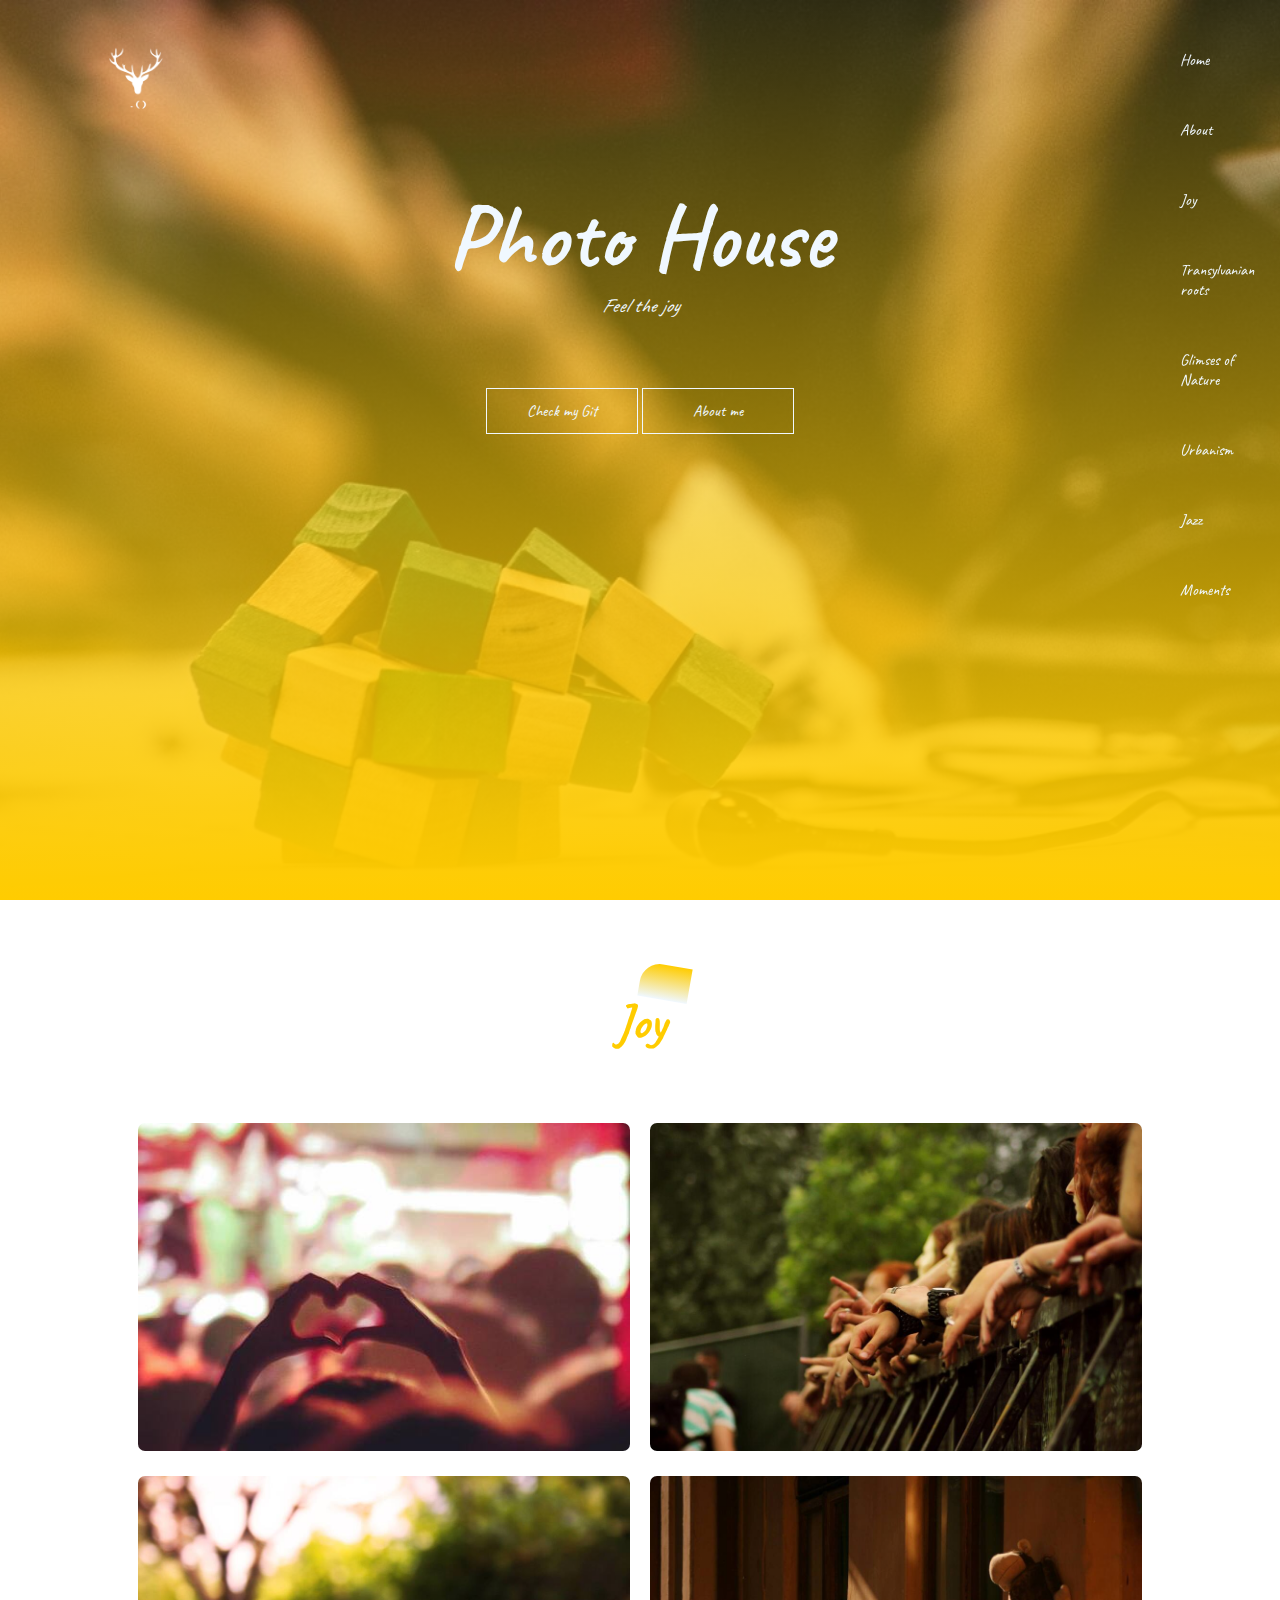
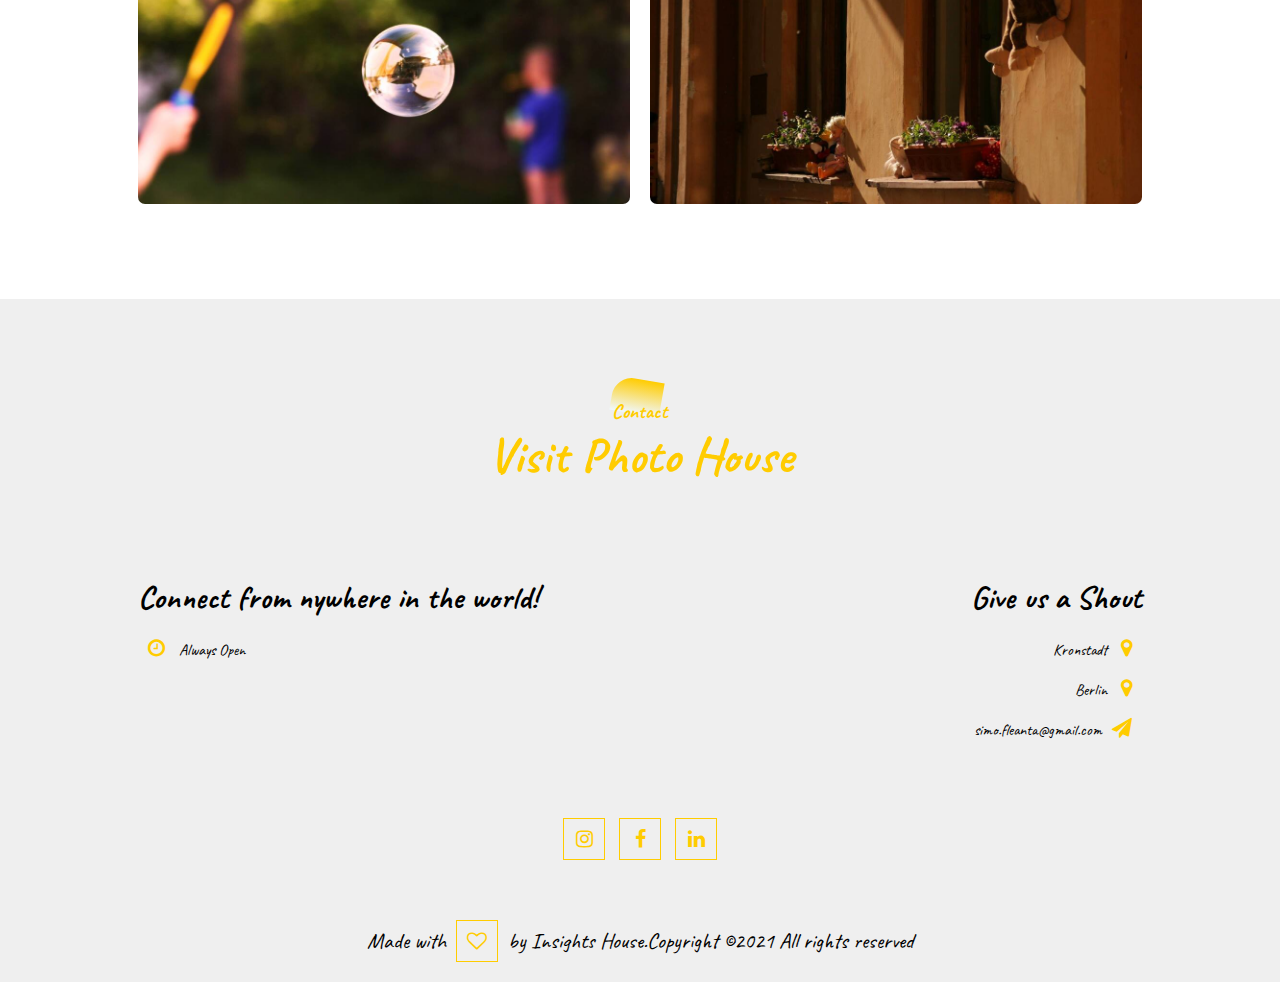
<file: Joy.html>
<!DOCTYPE html>
<html>
<head>
    <meta name="=viewport" content="width=device-width, initial-scale=1.0">
    <title>Photo House </title>
    <link rel="stylesheet" href="photo.css">
    <link rel="stylesheet" href="https://stackpath.bootstrapcdn.com/font-awesome/4.7.0/css/font-awesome.min.css">
    <link href="https://fonts.googleapis.com/css2?family=Caveat&display=swap" rel="stylesheet">
    <link rel="stylesheet" href="https://stackpath.bootstrapcdn.com/font-awesome/4.7.0/css/font-awesome.min.css">
</head>

<body>
    <section id="banner">
        <img src="images/logo (1).png" class="logo">
        <div class="banner-text">
            <h1> Photo House</h1>
            <p> Feel the joy</p>
            <div class="banner-btn">
                <a href="https://github.com/simofleanta"><span></span>Check my Git</a>
                <a href="https://www.linkedin.com/in/simonafleanta/"><span></span>About me</a>
            </div>
        </div>

    </section>

    <div id="sideNav">
        <nav>
        <ul>
            <li><a href="index.html">Home</a></li>
            <li><a href="About.html">About</a></li>
            <li><a href="Nature.html">Joy</a></li>
            <li><a href="Transylvania.html">Transylvanian roots</a></li>
            <li><a href="Nature.html">Glimses of Nature</a></li>
            <li><a href="Urban.html">Urbanism</a></li>
            <li><a href="Jazz.html">Jazz</a></li>
            <li><a href="Moments.html">Moments</a></li>
        </ul>
        </nav>
    </div>


    <!----------------------------------Photos---------------------------------------------------------------->
    <section id="Photos">
        <div class="title-text">
            <p></p>
            <h1> Joy </h1>
            </div>

            <div class="Photo-box">
                <div class="single-photo">
                    <img src="images/joy5.png">
                    <div class="overlay"></div>
                    <div class="photo-description">
                        <h3> Coma Concert </h3>
                        <hr>
                        <p> Spreading joy!</p>
                    </div>
                </div>
                <div class="single-photo">
                    <img src="images/joy2.png">
                    <div class="overlay"></div>
                    <div class="photo-description">
                        <h3> Coma Concert </h3>
                        <hr>
                        <p> Feeling the music beat!</p>
                    </div>
                </div>
                <div class="single-photo">
                    <img src="images/joy4.png">
                    <div class="overlay"></div>
                    <div class="photo-description">
                        <h3> Kids in town </h3>
                        <hr>
                        <p> Bubble joy!</p>
                    </div>
                </div>
                <div class="single-photo">
                    <img src="images/joy6.png">
                    <div class="overlay"></div>
                    <div class="photo-description">
                        <h3> Edulier Foundation </h3>
                        <hr>
                        <p> Feeling the magic of childhood <br> on a Friday afternoon!</p>
                    </div>
                </div>

                </div>
            </div>


    </section>
    </section>

    <!------------------------------------------------------Footer-->

<section id="footer">
    <div class="title-text">
        <p> Contact</p>
        <h1>Visit Photo House</h1>
        </div>

    <div class="footer-row">
    <div class="footer-left">
        <h1>Connect from nywhere in the world!</h1>
        <p> <i class="fa fa-clock-o"></i> Always Open </p>
        
    </div>
    <div class="footer-right">
        <h1>Give us a Shout</h1>
        <p>Kronstadt <i class="fa fa-map-marker"></i> </p>
        <p>Berlin <i class="fa fa-map-marker"></i> </p>
         <p>simo.fleanta@gmail.com<i class="fa fa-paper-plane"></i></p> 
    </div>
    </div>
      
    <div class="social">
        <a href="https://www.instagram.com/simo_fleanta/?hl=en"><i class="fa fa-instagram"></i></a>
        <a href="https://www.facebook.com/fleanta.simo/"><i class="fa fa-facebook"></i></a>
        <a href="https://www.linkedin.com/in/simonafleanta/"><i class="fa fa-linkedin"></i></a>
        <p> Made with <i class="fa fa-heart-o"></i> by Insights House.Copyright &copy;2021 All rights reserved</p>
    </div>
  
</section>






<!------------------------------------------------------------

    <script>
        var manuBtn = document.getElementById("manuBtn");
        var sideNav = document.getElementById("sideNav");
        var menu = document.getElementById("menu");

        

        manuBtn.onclick=function(){
            if(sideNav.style.right=="-250px"){
               sideNav.style.right=="0"; 
               menu.src="images/menu_edited.jpg";
            }
            else{
                sideNav.style.right=="-250px";
                menu.src="images/menu_edited.jpg";
            }
        }


</script>

------------------------------------------------------------------>


</body>
</html>
</file>
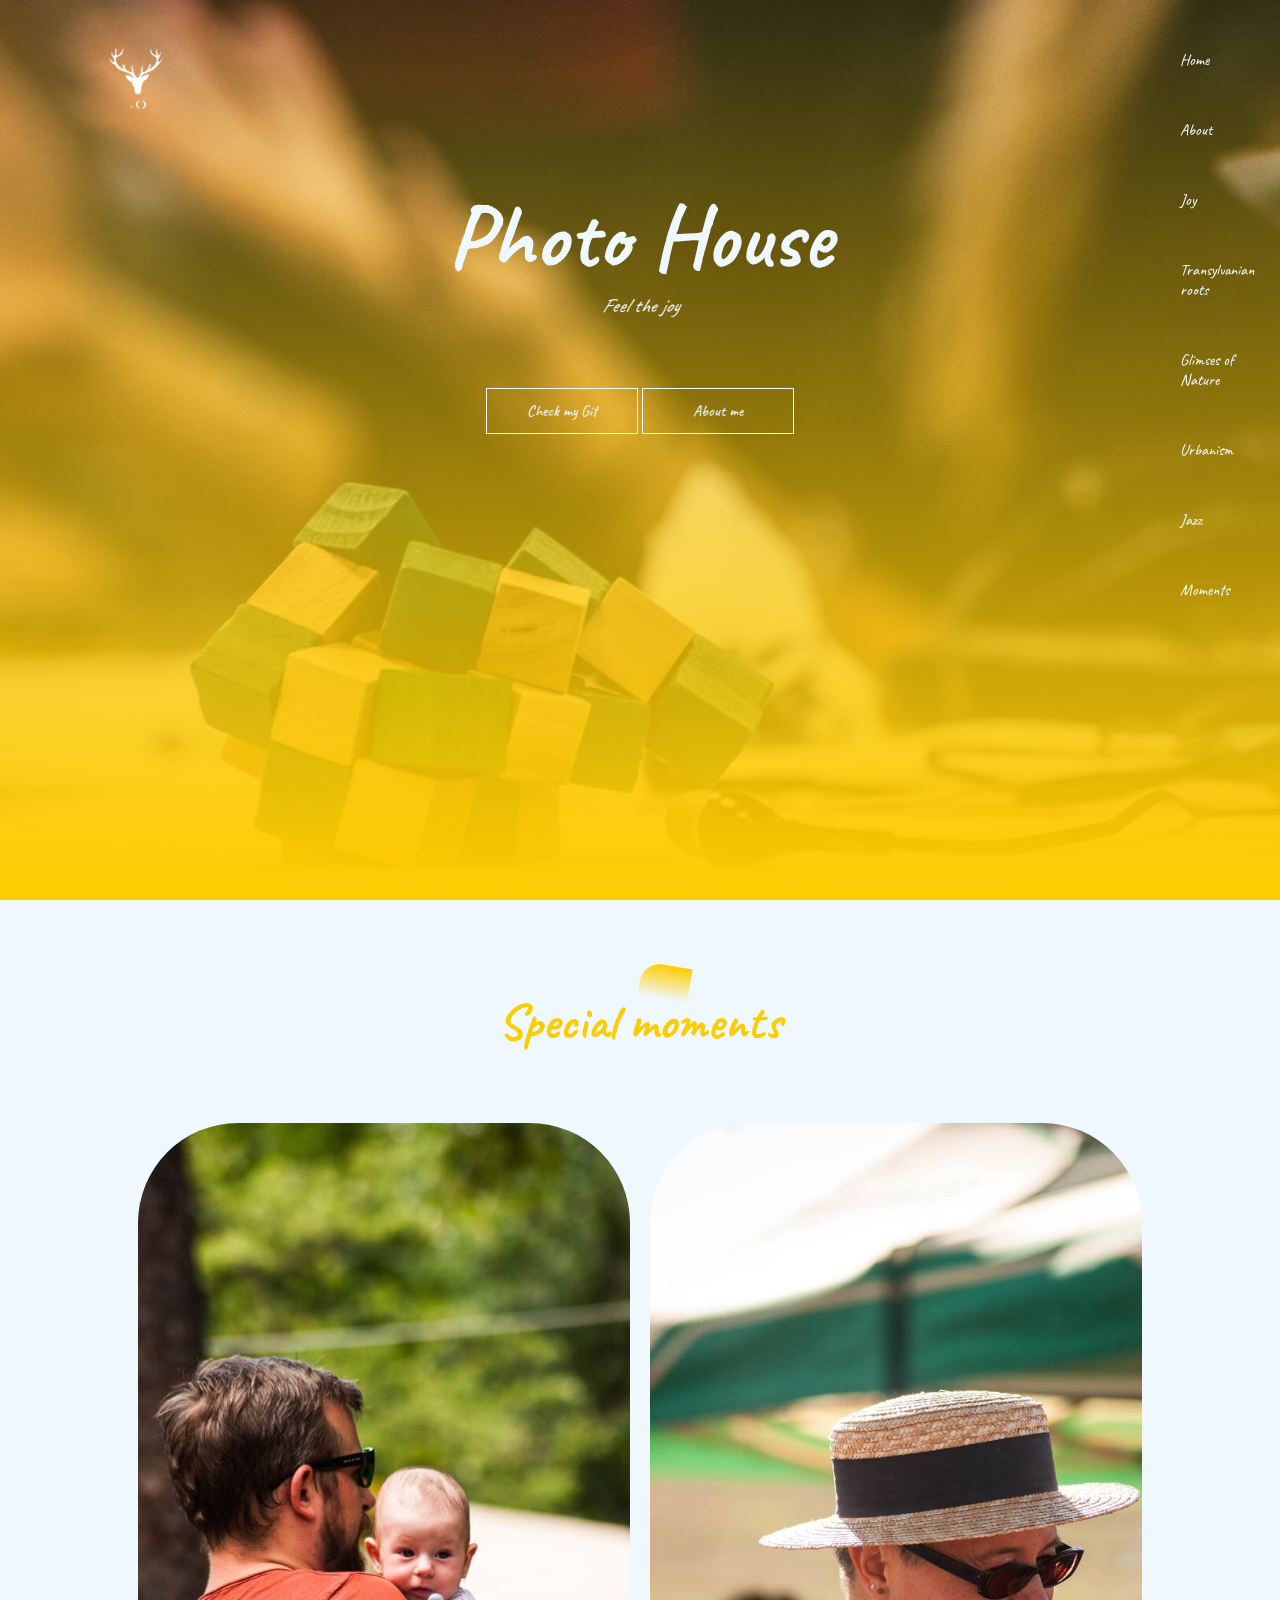
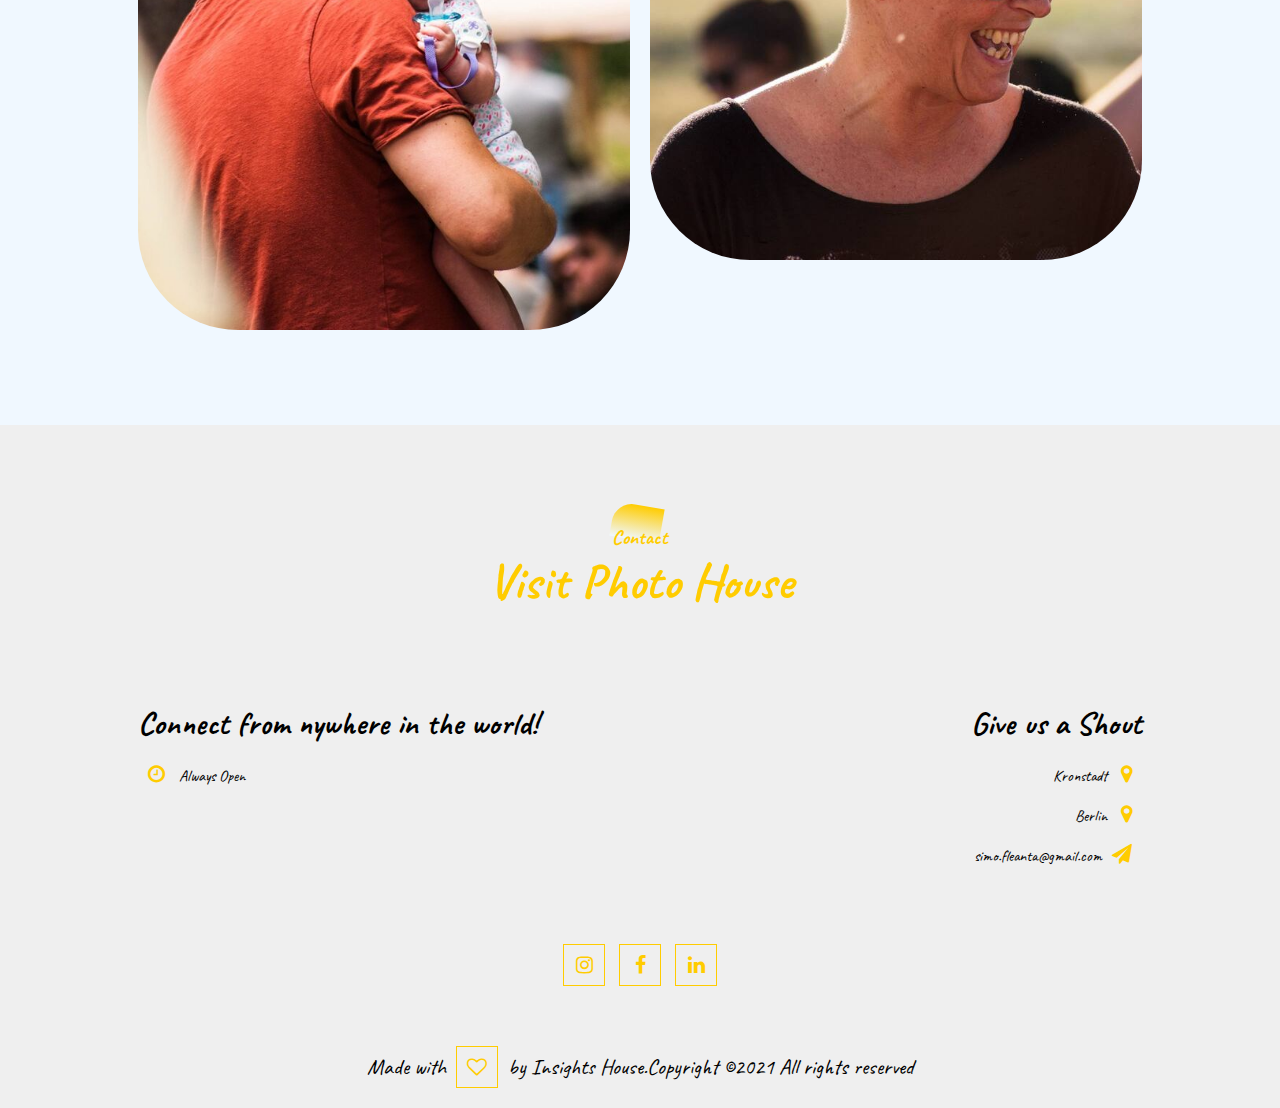
<file: Moments.html>
<!DOCTYPE html>
<html>
<head>
    <meta name="=viewport" content="width=device-width, initial-scale=1.0">
    <title>Photo House </title>
    <link rel="stylesheet" href="photo.css">
    <link rel="stylesheet" href="https://stackpath.bootstrapcdn.com/font-awesome/4.7.0/css/font-awesome.min.css">
    <link href="https://fonts.googleapis.com/css2?family=Caveat&display=swap" rel="stylesheet">
    <link rel="stylesheet" href="https://stackpath.bootstrapcdn.com/font-awesome/4.7.0/css/font-awesome.min.css">
</head>

<body>
    <section id="banner">
        <img src="images/logo (1).png" class="logo">
        <div class="banner-text">
            <h1> Photo House</h1>
            <p> Feel the joy</p>
            <div class="banner-btn">
                <a href="https://github.com/simofleanta"><span></span>Check my Git</a>
                <a href="https://www.linkedin.com/in/simonafleanta/"><span></span>About me</a>
            </div>
        </div>

    </section>

    <div id="sideNav">
        <nav>
        <ul>
            <li><a href="index.html">Home</a></li>
            <li><a href="About.html">About</a></li>
            <li><a href="Joy.html">Joy</a></li>
            <li><a href="Transylvania.html">Transylvanian roots</a></li>
            <li><a href="Nature.html">Glimses of Nature</a></li>
            <li><a href="Urban.html">Urbanism</a></li>
            <li><a href="Jazz.html">Jazz</a></li>
            <li><a href="Moments.html">Moments</a></li>
        </ul>
        </nav>
    </div>

    <!--------------------------------------------
    <div id="manuBtn">
        <img src="images/menu_edited.png" id="menu">
    </div>
-------------------------->


<!------------------------------Special vibes-------->


<section id="Moments">
    <div class="title-text">
        <p></p>
        <h1> Special moments </h1>
        </div>

        <div class="moments-box">
            <div class="moments-photo">
                <img src="images/joy.png">
                <div class="overlay,"></div>
                <div class="photo-descriptionm">
                    <h3> Jazz Concert </h3>
                    <hr>
                    <p> What a day to remember!</p>
                </div>
            </div>
            <div class="moments-photo">
                <img src="images/jazz6.png">
                <div class="overlay,"></div>
                <div class="photo-descriptionm">
                    <h3> Balkanik Vibes </h3>
                    <hr>
                    <p> Even in the most strange places <br> there can be a lot of fun with <br> amazing people!</p>
                </div>
            </div>

         
     </div>
 </div>

</section>
</section>


<!------------------------------------------------------Footer-->

<section id="footer">
    <div class="title-text">
        <p> Contact</p>
        <h1>Visit Photo House</h1>
        </div>

    <div class="footer-row">
    <div class="footer-left">
        <h1>Connect from nywhere in the world!</h1>
        <p> <i class="fa fa-clock-o"></i> Always Open </p>
        
    </div>
    <div class="footer-right">
        <h1>Give us a Shout</h1>
        <p>Kronstadt <i class="fa fa-map-marker"></i> </p>
        <p>Berlin <i class="fa fa-map-marker"></i> </p>
         <p>simo.fleanta@gmail.com<i class="fa fa-paper-plane"></i></p> 
    </div>
    </div>
      
    <div class="social">
        <a href="https://www.instagram.com/simo_fleanta/?hl=en"><i class="fa fa-instagram"></i></a>
        <a href="https://www.facebook.com/fleanta.simo/"><i class="fa fa-facebook"></i></a>
        <a href="https://www.linkedin.com/in/simonafleanta/"><i class="fa fa-linkedin"></i></a>
        <p> Made with <i class="fa fa-heart-o"></i> by Insights House.Copyright &copy;2021 All rights reserved</p>
    </div>
  
</section>






<!------------------------------------------------------------

    <script>
        var manuBtn = document.getElementById("manuBtn");
        var sideNav = document.getElementById("sideNav");
        var menu = document.getElementById("menu");

        

        manuBtn.onclick=function(){
            if(sideNav.style.right=="-250px"){
               sideNav.style.right=="0"; 
               menu.src="images/menu_edited.jpg";
            }
            else{
                sideNav.style.right=="-250px";
                menu.src="images/menu_edited.jpg";
            }
        }


</script>

------------------------------------------------------------------>


</body>
</html>
</file>
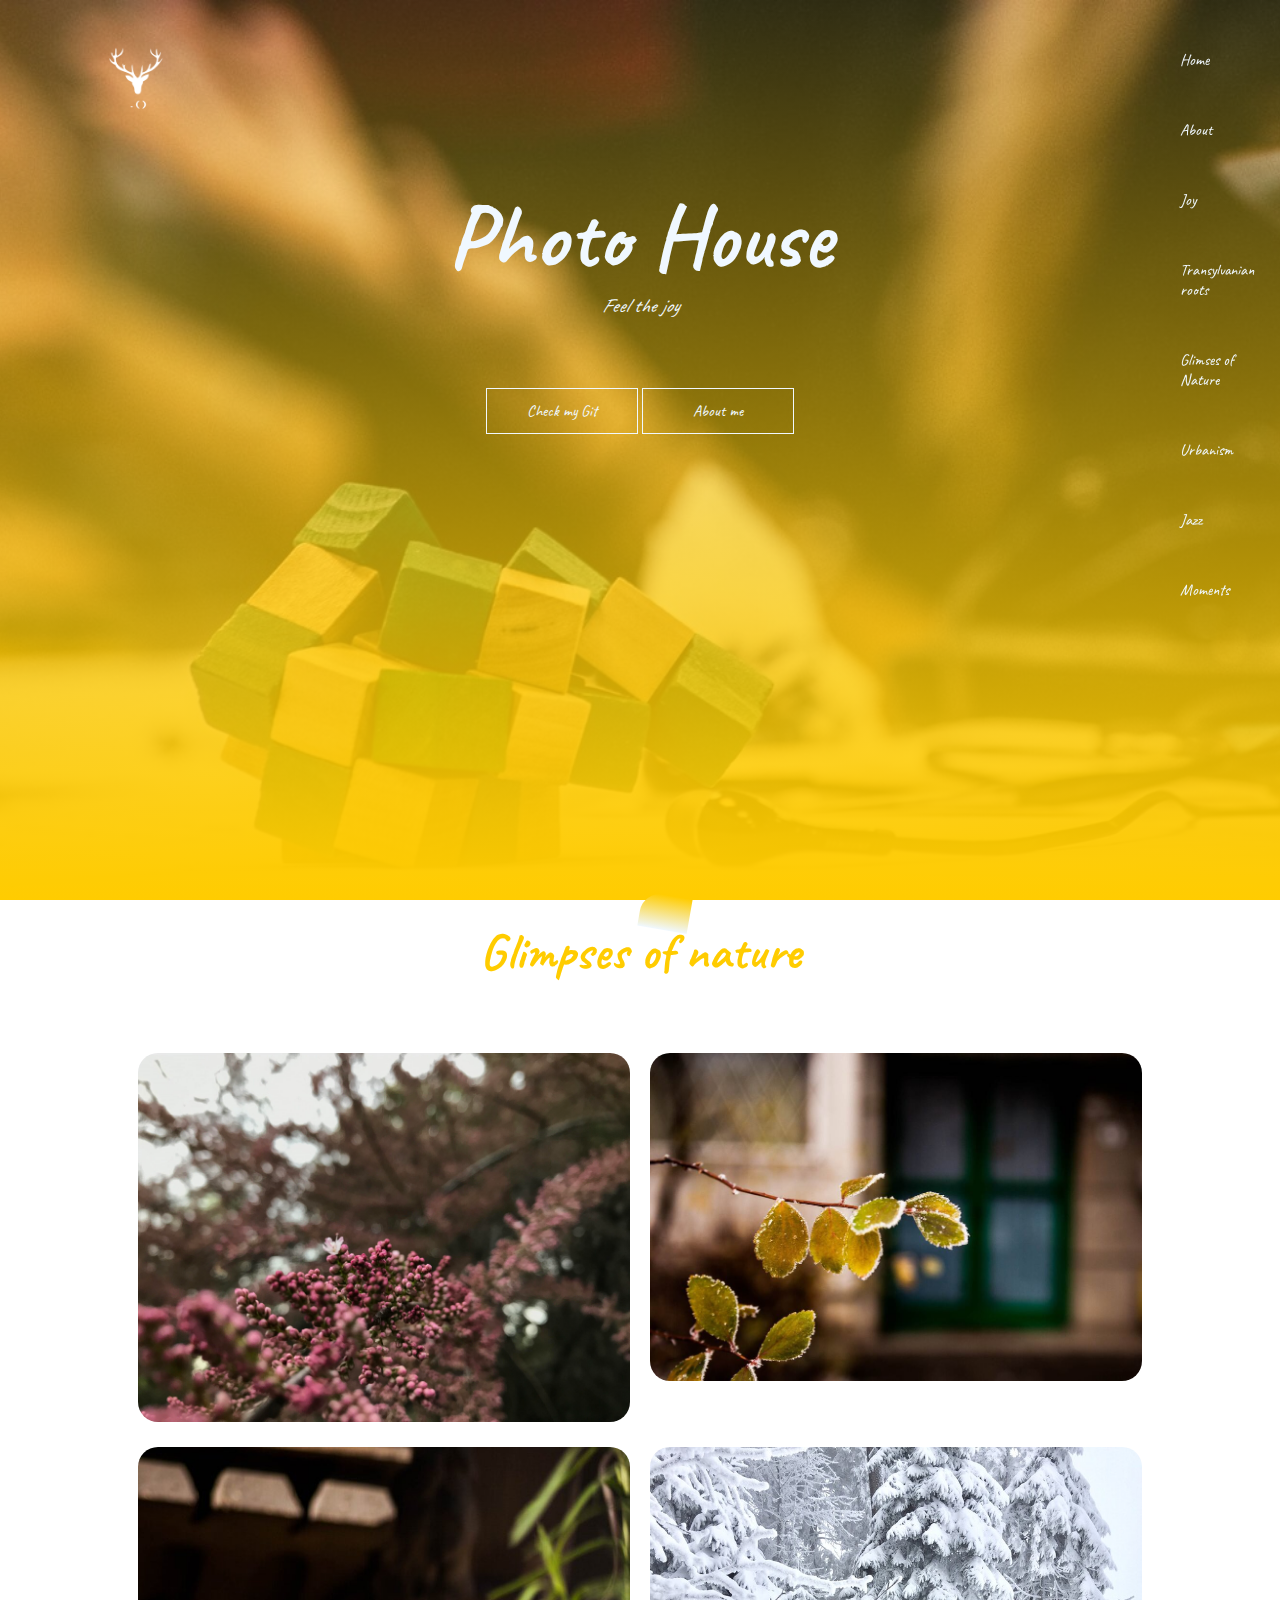
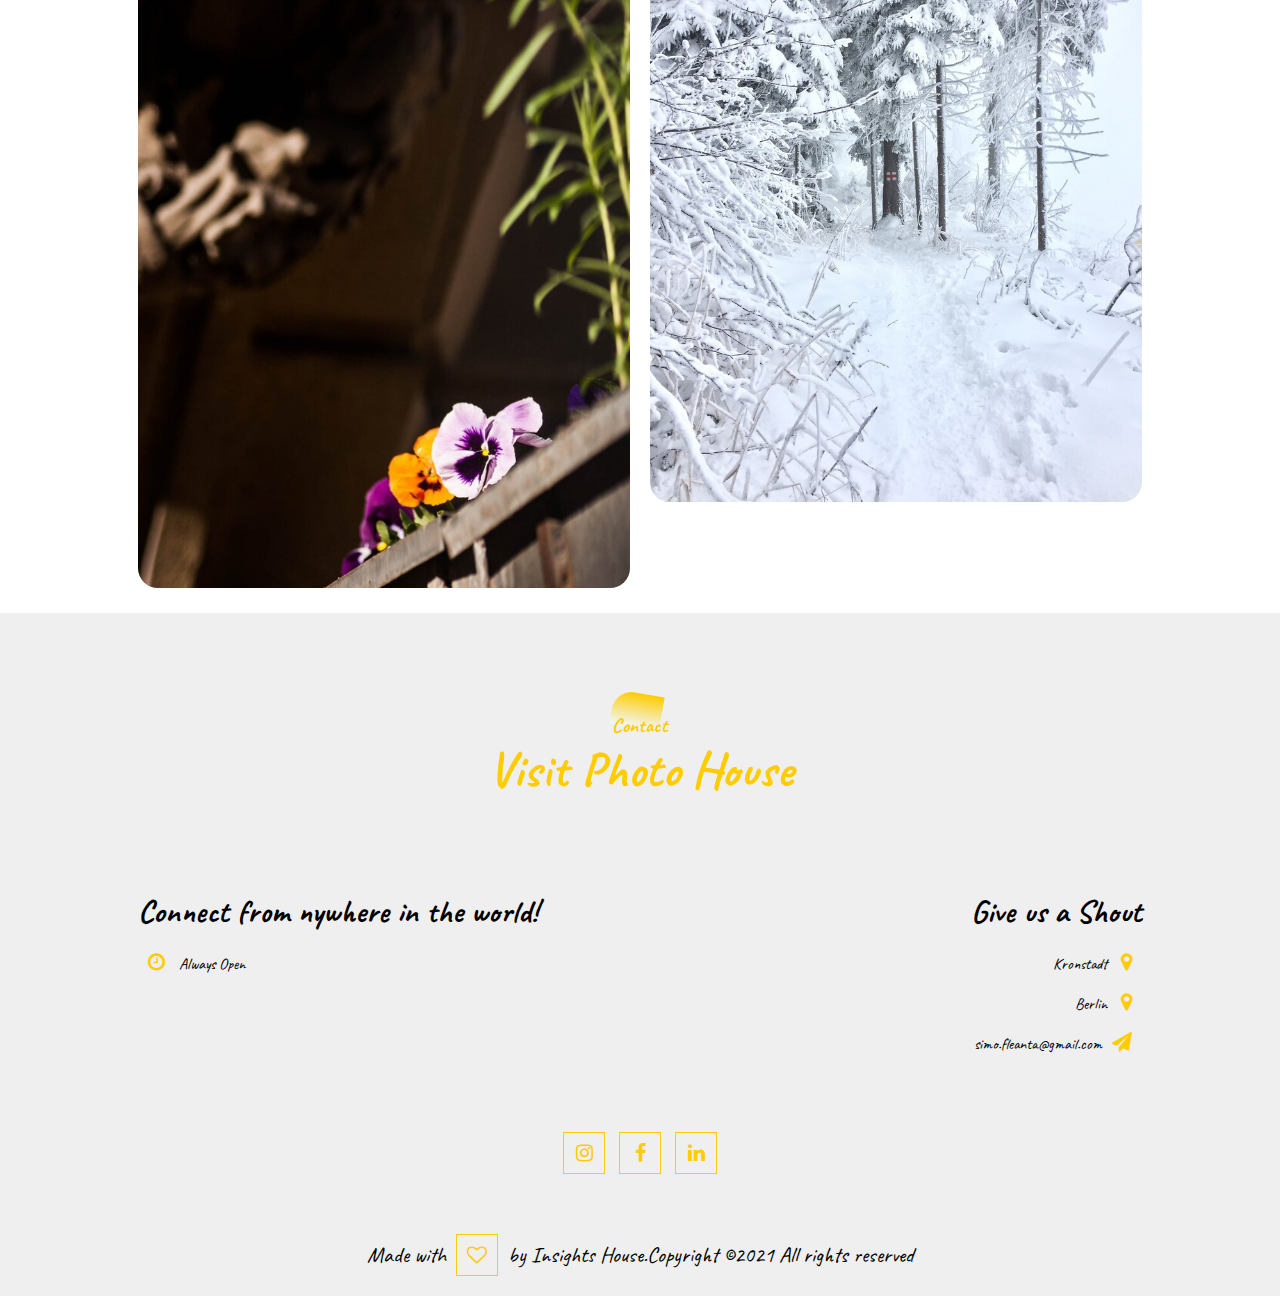
<file: Nature.html>
<!DOCTYPE html>
<html>
<head>
    <meta name="=viewport" content="width=device-width, initial-scale=1.0">
    <title>Photo House </title>
    <link rel="stylesheet" href="photo.css">
    <link rel="stylesheet" href="https://stackpath.bootstrapcdn.com/font-awesome/4.7.0/css/font-awesome.min.css">
    <link href="https://fonts.googleapis.com/css2?family=Caveat&display=swap" rel="stylesheet">
    <link rel="stylesheet" href="https://stackpath.bootstrapcdn.com/font-awesome/4.7.0/css/font-awesome.min.css">
</head>

<body>
    <section id="banner">
        <img src="images/logo (1).png" class="logo">
        <div class="banner-text">
            <h1> Photo House</h1>
            <p> Feel the joy</p>
            <div class="banner-btn">
                <a href="https://github.com/simofleanta"><span></span>Check my Git</a>
                <a href="https://www.linkedin.com/in/simonafleanta/"><span></span>About me</a>
            </div>
        </div>

    </section>

    <div id="sideNav">
        <nav>
        <ul>
            <li><a href="index.html">Home</a></li>
            <li><a href="About.html">About</a></li>
            <li><a href="Joy.html">Joy</a></li>
            <li><a href="Transylvania.html">Transylvanian roots</a></li>
            <li><a href="Nature.html">Glimses of Nature</a></li>
            <li><a href="Urban.html">Urbanism</a></li>
            <li><a href="Jazz.html">Jazz</a></li>
            <li><a href="Moments.html">Moments</a></li>
        </ul>
        </nav>
    </div>

    <!--------------------------------------------
    <div id="manuBtn">
        <img src="images/menu_edited.png" id="menu">
    </div>
-------------------------->
<!----------------------------------Nature---------------------------------------------------------------->
<section id="Nature">
    <div class="title-text">
        <p></p>
        <h1> Glimpses of nature </h1>
        </div>

        <div class="photo-box">
            <div class="single">
                <img src="images/spring1.png">
                <div class="overlay_p"></div>
                <div class="photo-desc">
                    <h3> Spring is here! </h3>
                    <hr>
                    <p> Some of the smallest flowers I've caught!</p>
                </div>
            </div>

            <div class="single">
                <img src="images/nat3.png">
                <div class="overlay,"></div>
                <div class="photo-desc">
                    <h3> I am November </h3>
                    <hr>
                    <p> I wear a winter tache!</p>
                </div>
            </div>


            <div class="single">
                <img src="images/retro.png">
                <div class="overlay_p"></div>
                <div class="photo-desc">
                    <h3> Hope </h3>
                    <hr>
                    <p> Hope shines in the darkest hour!</p>
                </div>
            </div>
            <div class="single">
                <img src="images/Plain winter.png">
                <div class="overlay_p"></div>
                <div class="photo-desc">
                    <h3> Pure winter </h3>
                    <hr>
                    <p> My fav season!</p>
                </div>
            </div>
       </div>
        </div>


</section>
</section>





<!------------------------------------------------------Footer-->

<section id="footer">
    <div class="title-text">
        <p> Contact</p>
        <h1>Visit Photo House</h1>
        </div>

    <div class="footer-row">
    <div class="footer-left">
        <h1>Connect from nywhere in the world!</h1>
        <p> <i class="fa fa-clock-o"></i> Always Open </p>
        
    </div>
    <div class="footer-right">
        <h1>Give us a Shout</h1>
        <p>Kronstadt <i class="fa fa-map-marker"></i> </p>
        <p>Berlin <i class="fa fa-map-marker"></i> </p>
         <p>simo.fleanta@gmail.com<i class="fa fa-paper-plane"></i></p> 
    </div>
    </div>
      
    <div class="social">
        <a href="https://www.instagram.com/simo_fleanta/?hl=en"><i class="fa fa-instagram"></i></a>
        <a href="https://www.facebook.com/fleanta.simo/"><i class="fa fa-facebook"></i></a>
        <a href="https://www.linkedin.com/in/simonafleanta/"><i class="fa fa-linkedin"></i></a>
        <p> Made with <i class="fa fa-heart-o"></i> by Insights House.Copyright &copy;2021 All rights reserved</p>
    </div>
  
</section>






<!------------------------------------------------------------

    <script>
        var manuBtn = document.getElementById("manuBtn");
        var sideNav = document.getElementById("sideNav");
        var menu = document.getElementById("menu");

        

        manuBtn.onclick=function(){
            if(sideNav.style.right=="-250px"){
               sideNav.style.right=="0"; 
               menu.src="images/menu_edited.jpg";
            }
            else{
                sideNav.style.right=="-250px";
                menu.src="images/menu_edited.jpg";
            }
        }


</script>

------------------------------------------------------------------>


</body>
</html>
</file>
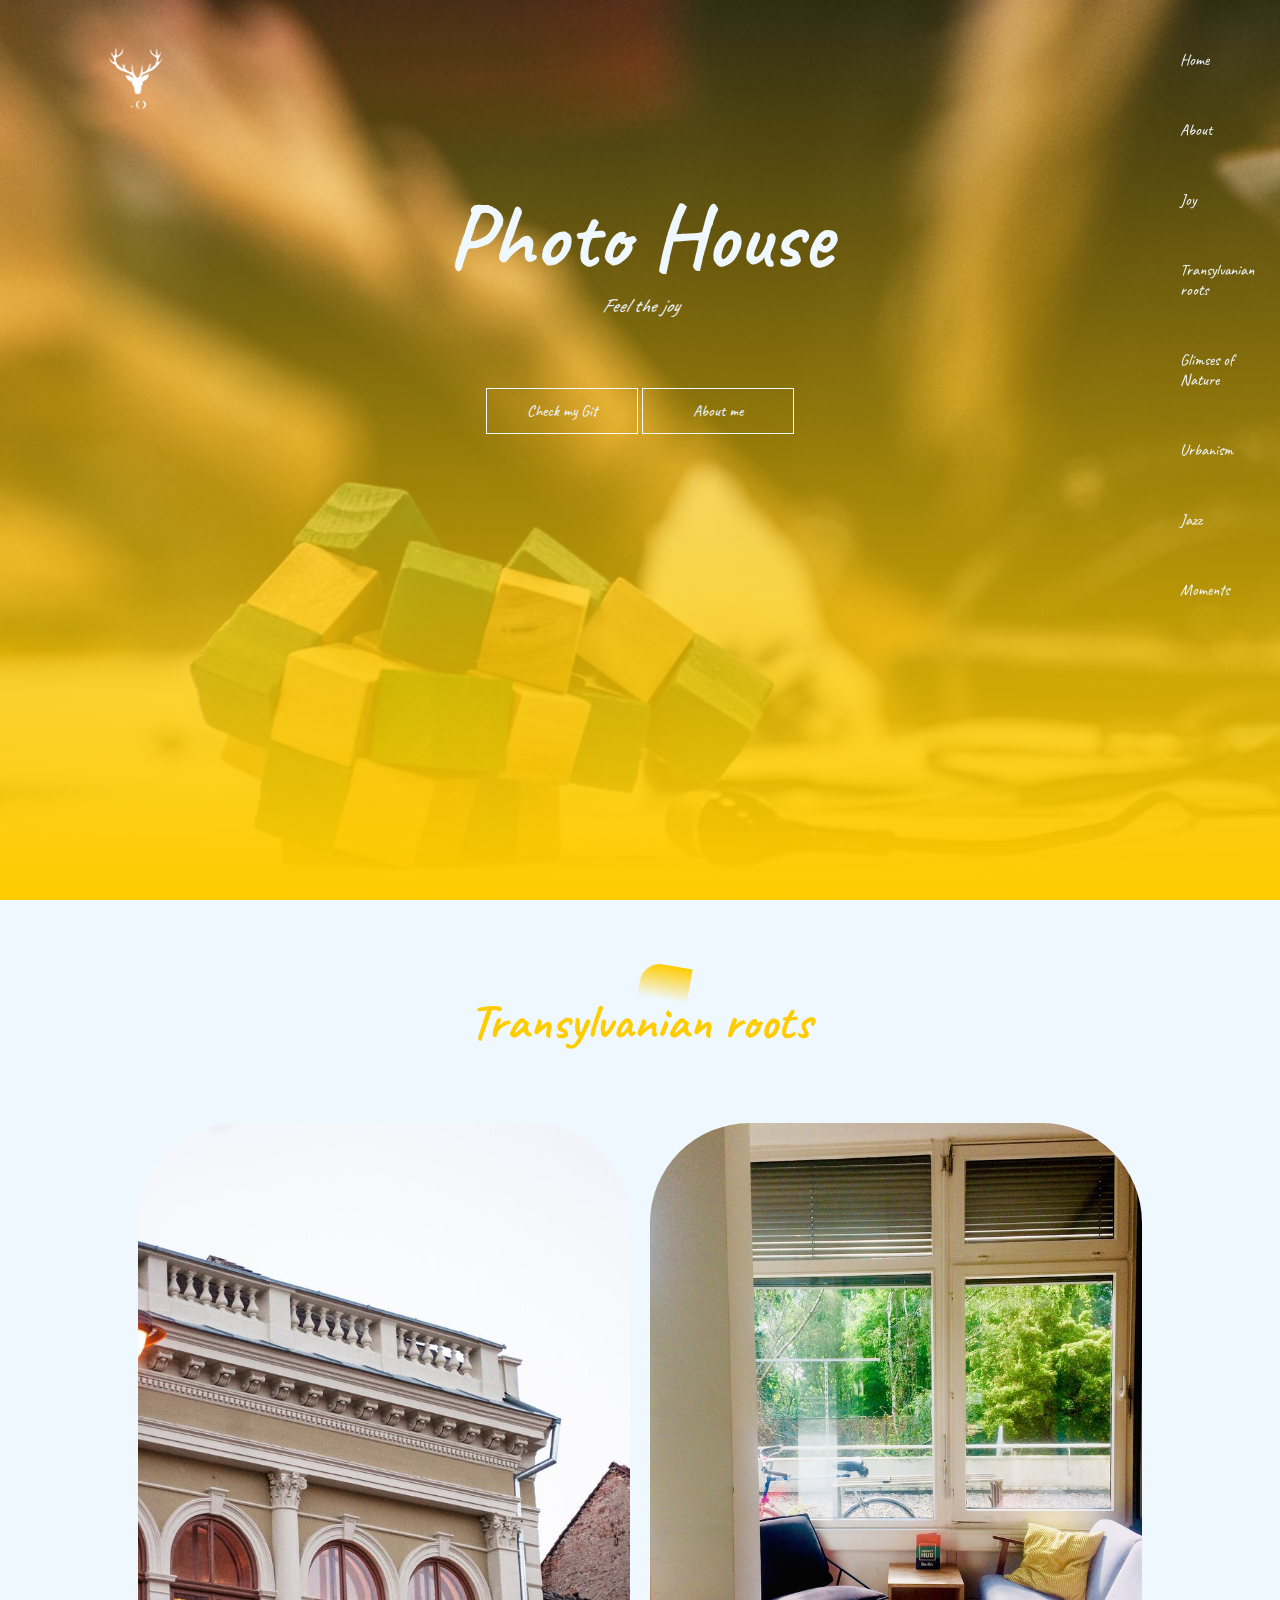
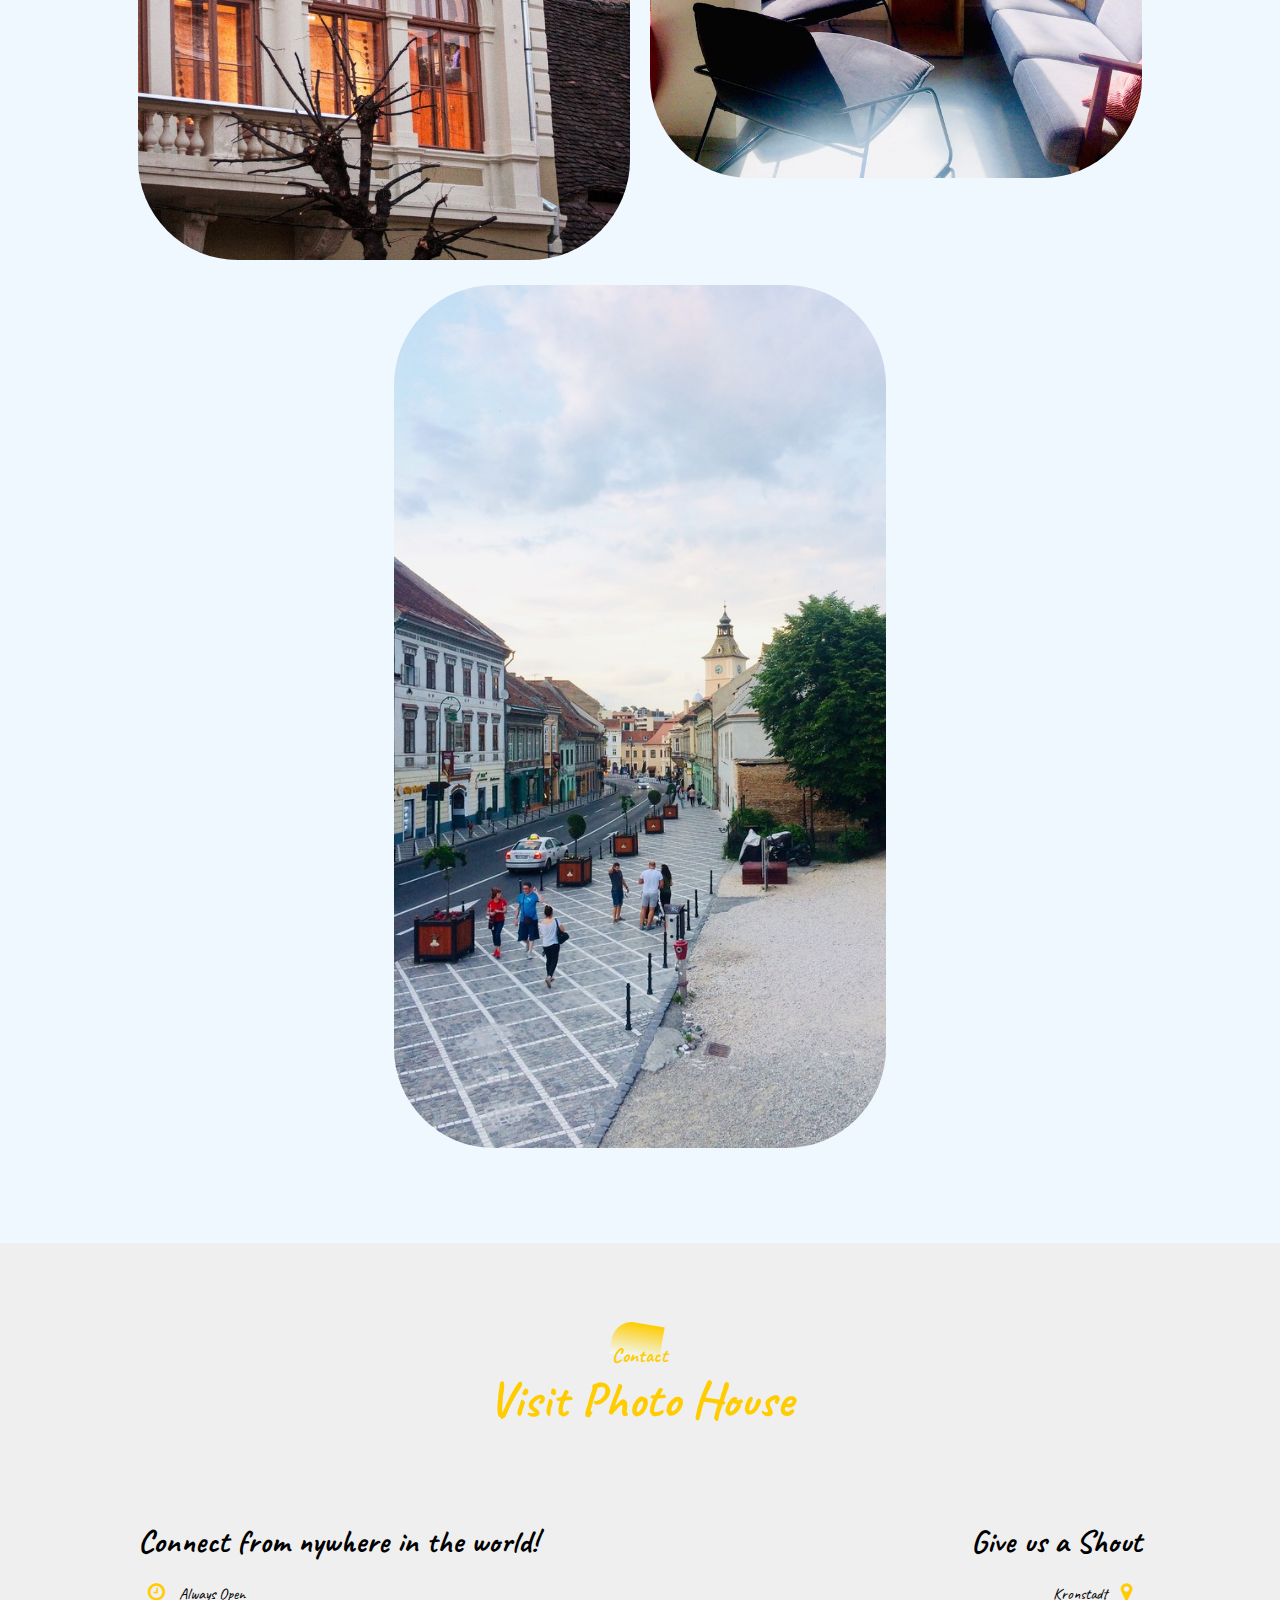
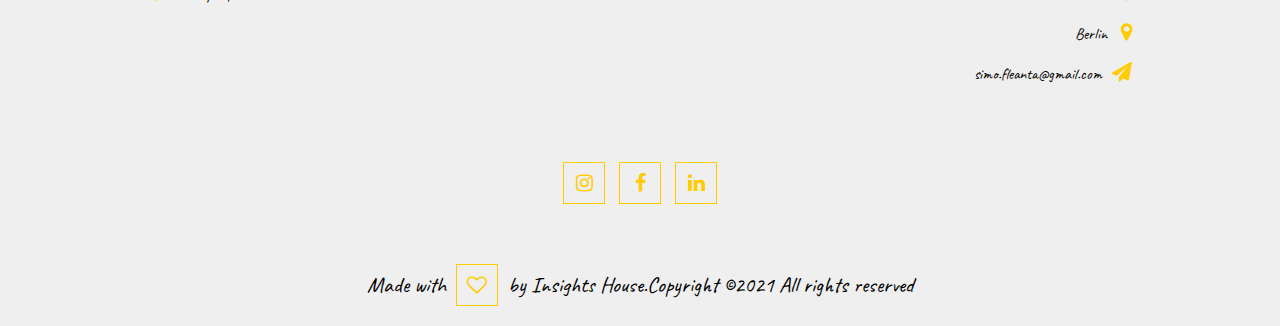
<file: Transylvania.html>
<!DOCTYPE html>
<html>
<head>
    <meta name="=viewport" content="width=device-width, initial-scale=1.0">
    <title>Photo House </title>
    <link rel="stylesheet" href="photo.css">
    <link rel="stylesheet" href="https://stackpath.bootstrapcdn.com/font-awesome/4.7.0/css/font-awesome.min.css">
    <link href="https://fonts.googleapis.com/css2?family=Caveat&display=swap" rel="stylesheet">
    <link rel="stylesheet" href="https://stackpath.bootstrapcdn.com/font-awesome/4.7.0/css/font-awesome.min.css">
</head>

<body>
    <section id="banner">
        <img src="images/logo (1).png" class="logo">
        <div class="banner-text">
            <h1> Photo House</h1>
            <p> Feel the joy</p>
            <div class="banner-btn">
                <a href="https://github.com/simofleanta"><span></span>Check my Git</a>
                <a href="https://www.linkedin.com/in/simonafleanta/"><span></span>About me</a>
            </div>
        </div>

    </section>

    <div id="sideNav">
        <nav>
        <ul>
            <li><a href="index.html">Home</a></li>
            <li><a href="About.html">About</a></li>
            <li><a href="Joy.html">Joy</a></li>
            <li><a href="Transylvania.html">Transylvanian roots</a></li>
            <li><a href="Nature.html">Glimses of Nature</a></li>
            <li><a href="Urban.html">Urbanism</a></li>
            <li><a href="Jazz.html">Jazz</a></li>
            <li><a href="Moments.html">Moments</a></li>
        </ul>
        </nav>
    </div>

    <!----------------------------------------------------------------------------Vibes--------------------------------------->



<section id="Vibes">
    <div class="title-text">
        <p></p>
        <h1> Transylvanian roots </h1>
        </div>

        <div class="vibe-box">
            <div class="vibe-photo">
                <img src="images/siebenburgen.png">
                <div class="overlay,"></div>
                <div class="photo-descriptionv">
                    <h3> Sibiu </h3>
                    <hr>
                    <p> The place where colors and shapes hold hands!</p>
                </div>
            </div>
            <div class="vibe-photo">
                <img src="images/B1.png">
                <div class="overlayv"></div>
                <div class="photo-descriptionv">
                    <h3> Business Days Happy days </h3>
                    <hr>
                    <p> Impact Hub always a great place no matter where!</p>
                </div>
            </div>

            <div class="vibe-photo">
                <img src="images/bv.png">
                <div class="overlayv"></div>
                <div class="photo-descriptionv">
                    <h3> Home </h3>
                    <hr>
                    <p> There's a world to discover <br> but home is love  </p>
                </div>
            </div>


            
     </div>
 </div>

</section>
</section>

<!------------------------------------------------------Footer-->

<section id="footer">
    <div class="title-text">
        <p> Contact</p>
        <h1>Visit Photo House</h1>
        </div>

    <div class="footer-row">
    <div class="footer-left">
        <h1>Connect from nywhere in the world!</h1>
        <p> <i class="fa fa-clock-o"></i> Always Open </p>
        
    </div>
    <div class="footer-right">
        <h1>Give us a Shout</h1>
        <p>Kronstadt <i class="fa fa-map-marker"></i> </p>
        <p>Berlin <i class="fa fa-map-marker"></i> </p>
         <p>simo.fleanta@gmail.com<i class="fa fa-paper-plane"></i></p> 
    </div>
    </div>
      
    <div class="social">
        <a href="https://www.instagram.com/simo_fleanta/?hl=en"><i class="fa fa-instagram"></i></a>
        <a href="https://www.facebook.com/fleanta.simo/"><i class="fa fa-facebook"></i></a>
        <a href="https://www.linkedin.com/in/simonafleanta/"><i class="fa fa-linkedin"></i></a>
        <p> Made with <i class="fa fa-heart-o"></i> by Insights House.Copyright &copy;2021 All rights reserved</p>
    </div>
  
</section>


<!------------------------------------------------------------

    <script>
        var manuBtn = document.getElementById("manuBtn");
        var sideNav = document.getElementById("sideNav");
        var menu = document.getElementById("menu");

        

        manuBtn.onclick=function(){
            if(sideNav.style.right=="-250px"){
               sideNav.style.right=="0"; 
               menu.src="images/menu_edited.jpg";
            }
            else{
                sideNav.style.right=="-250px";
                menu.src="images/menu_edited.jpg";
            }
        }


</script>

------------------------------------------------------------------>


</body>
</html>
</file>
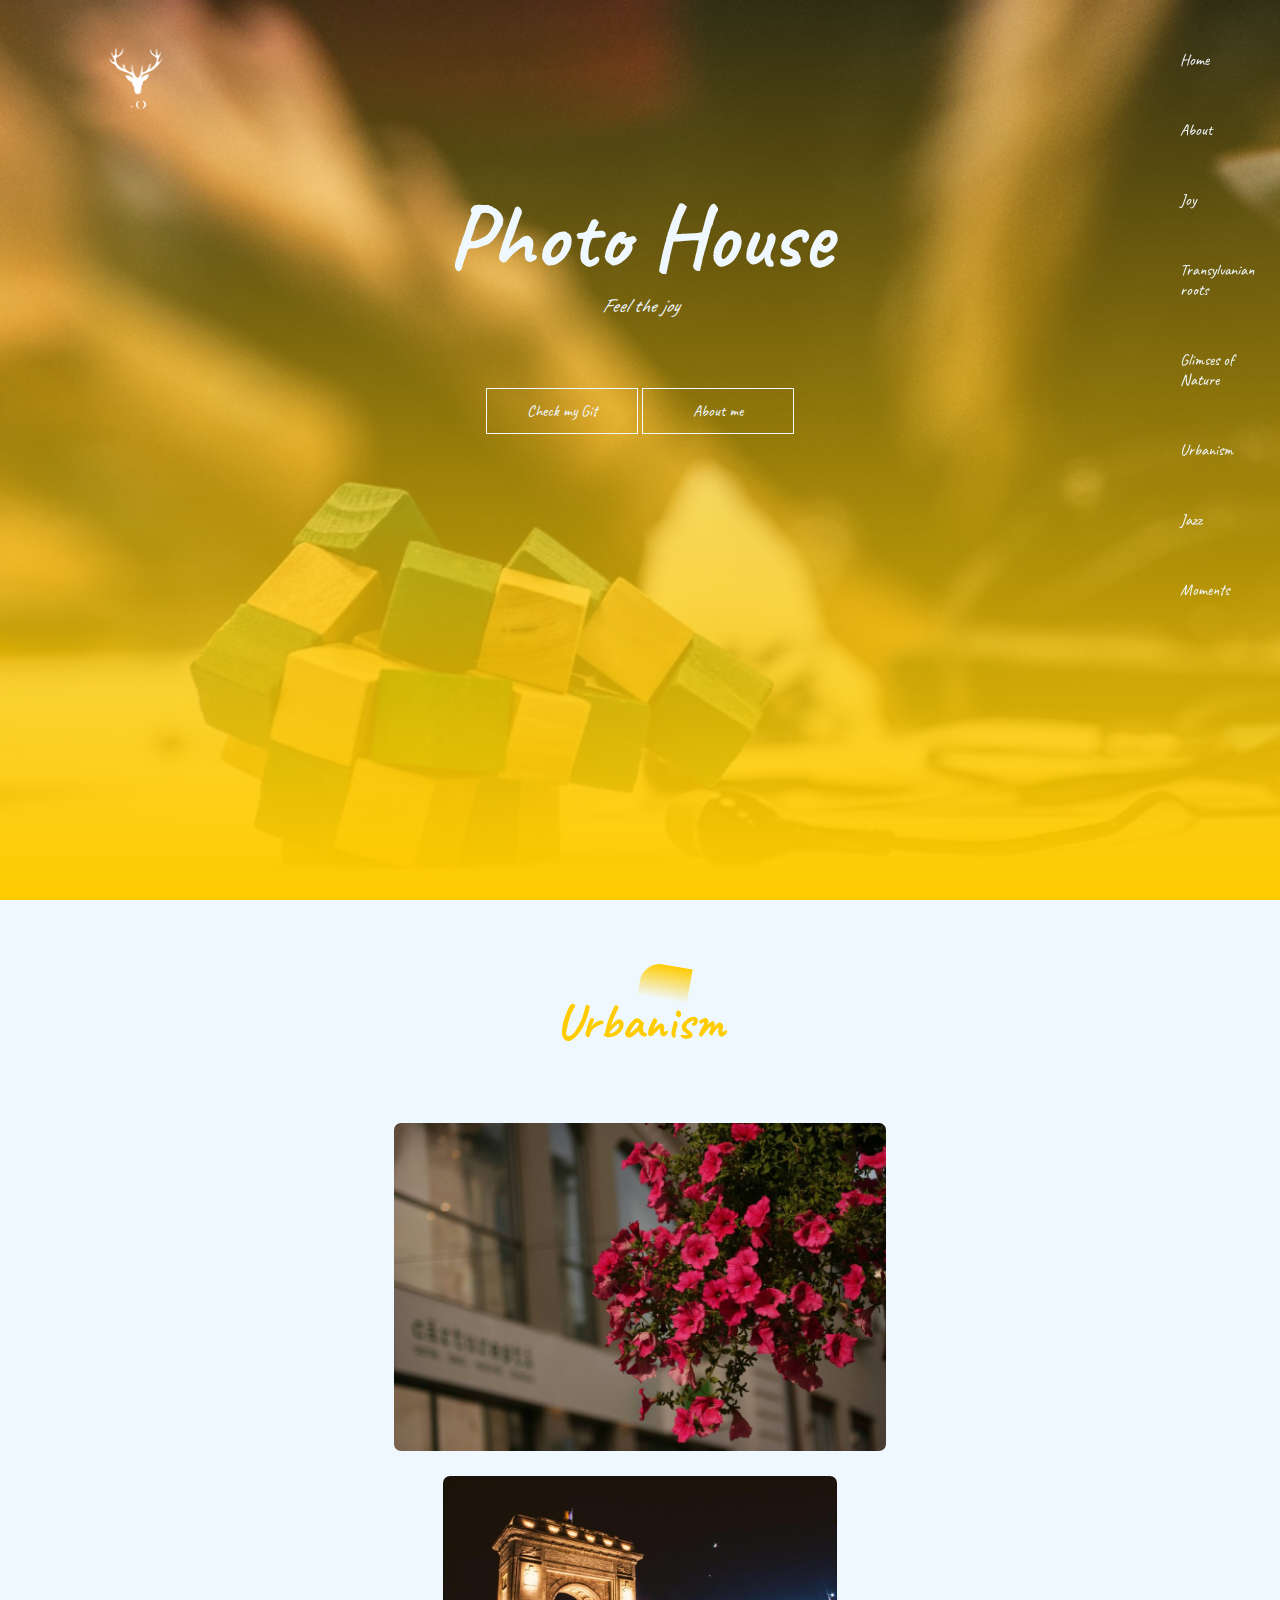
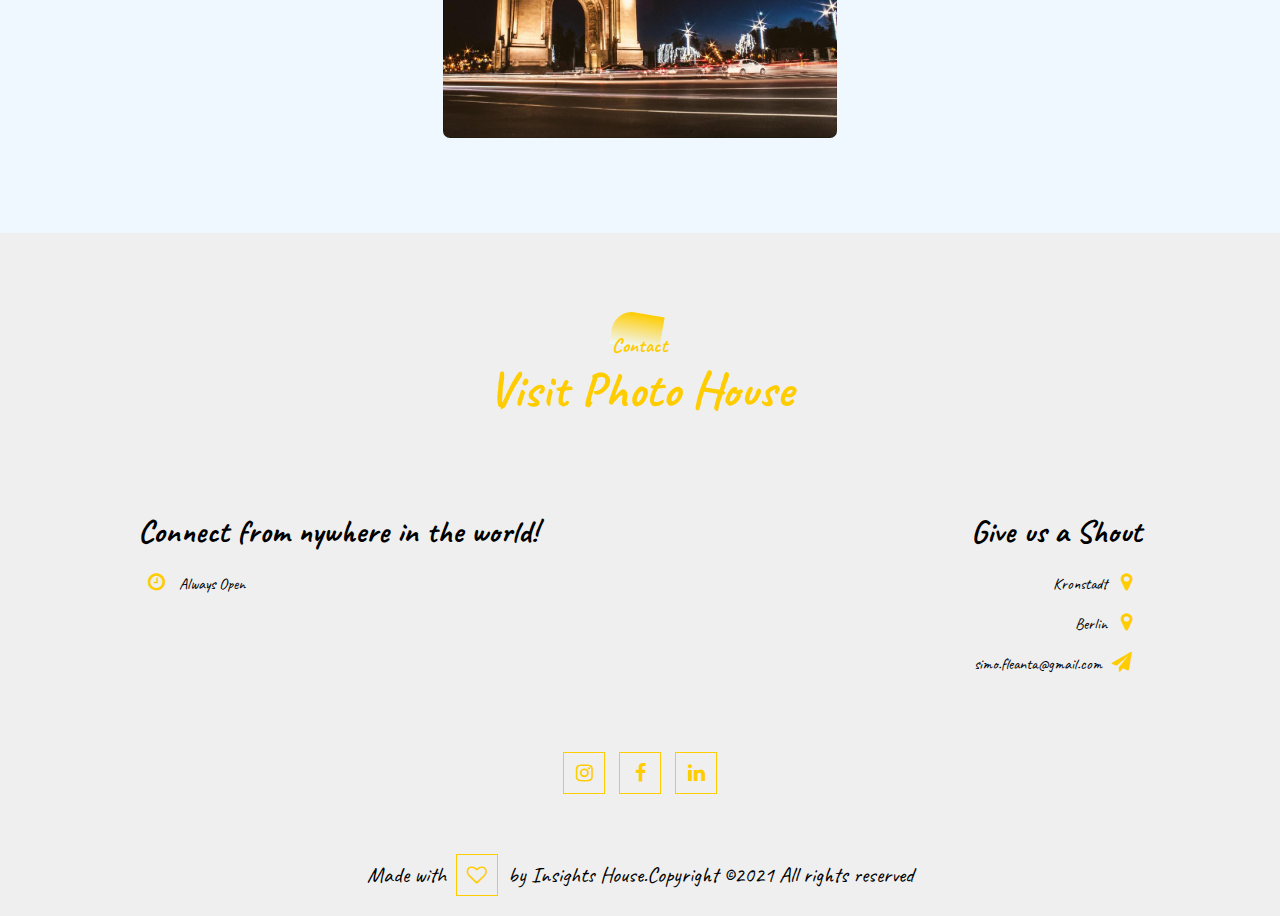
<file: Urban.html>
<!DOCTYPE html>
<html>
<head>
    <meta name="=viewport" content="width=device-width, initial-scale=1.0">
    <title>Photo House </title>
    <link rel="stylesheet" href="photo.css">
    <link rel="stylesheet" href="https://stackpath.bootstrapcdn.com/font-awesome/4.7.0/css/font-awesome.min.css">
    <link href="https://fonts.googleapis.com/css2?family=Caveat&display=swap" rel="stylesheet">
    <link rel="stylesheet" href="https://stackpath.bootstrapcdn.com/font-awesome/4.7.0/css/font-awesome.min.css">
</head>

<body>
    <section id="banner">
        <img src="images/logo (1).png" class="logo">
        <div class="banner-text">
            <h1> Photo House</h1>
            <p> Feel the joy</p>
            <div class="banner-btn">
                <a href="https://github.com/simofleanta"><span></span>Check my Git</a>
                <a href="https://www.linkedin.com/in/simonafleanta/"><span></span>About me</a>
            </div>
        </div>

    </section>

    <div id="sideNav">
        <nav>
        <ul>
            <li><a href="index.html">Home</a></li>
            <li><a href="About.html">About</a></li>
            <li><a href="Joy.html">Joy</a></li>
            <li><a href="Transylvania.html">Transylvanian roots</a></li>
            <li><a href="Nature.html">Glimses of Nature</a></li>
            <li><a href="Urban.html">Urbanism</a></li>
            <li><a href="Jazz.html">Jazz</a></li>
            <li><a href="Moments.html">Moments</a></li>
        </ul>
        </nav>
    </div>

    <!--------------------------------------------
    <div id="manuBtn">
        <img src="images/menu_edited.png" id="menu">
    </div>
-------------------------->

<!----------------------------------------------------------------------------------------->
<!----------------------------------Photos---------------------------------------------------------------->
<section id="Urban">
    <div class="title-text">
        <p></p>
        <h1> Urbanism </h1>
        </div>

        <div class="Photo">
            <div class="urban-photo">
                <img src="images/buc1.png">
                <div class="overlay,"></div>
                <div class="photo-descriptions">
                    <h3> Bucharest Mon Amour! </h3>
                    <hr>
                    <p> Summer vibes!</p>
                </div>
            </div>
        <div class="Photo">
                <div class="urban-photo">
                    <img src="images/Buc.png">
                    <div class="overlays"></div>
                    <div class="photo-descriptions">
                        <h3> Bucharest Mon Amour! </h3>
                        <hr>
                        <p> Time!</p>
                    </div>
                </div>




</section>
</section>

<!------------------------------------------------------Footer-->

<section id="footer">
    <div class="title-text">
        <p> Contact</p>
        <h1>Visit Photo House</h1>
        </div>

    <div class="footer-row">
    <div class="footer-left">
        <h1>Connect from nywhere in the world!</h1>
        <p> <i class="fa fa-clock-o"></i> Always Open </p>
        
    </div>
    <div class="footer-right">
        <h1>Give us a Shout</h1>
        <p>Kronstadt <i class="fa fa-map-marker"></i> </p>
        <p>Berlin <i class="fa fa-map-marker"></i> </p>
         <p>simo.fleanta@gmail.com<i class="fa fa-paper-plane"></i></p> 
    </div>
    </div>
      
    <div class="social">
        <a href="https://www.instagram.com/simo_fleanta/?hl=en"><i class="fa fa-instagram"></i></a>
        <a href="https://www.facebook.com/fleanta.simo/"><i class="fa fa-facebook"></i></a>
        <a href="https://www.linkedin.com/in/simonafleanta/"><i class="fa fa-linkedin"></i></a>
        <p> Made with <i class="fa fa-heart-o"></i> by Insights House.Copyright &copy;2021 All rights reserved</p>
    </div>
  
</section>






<!------------------------------------------------------------

    <script>
        var manuBtn = document.getElementById("manuBtn");
        var sideNav = document.getElementById("sideNav");
        var menu = document.getElementById("menu");

        

        manuBtn.onclick=function(){
            if(sideNav.style.right=="-250px"){
               sideNav.style.right=="0"; 
               menu.src="images/menu_edited.jpg";
            }
            else{
                sideNav.style.right=="-250px";
                menu.src="images/menu_edited.jpg";
            }
        }


</script>

------------------------------------------------------------------>


</body>
</html>
</file>
<file: photo.css>
*{
    margin: 0;
    padding: 0px;
    font-family: 'Caveat';
    
}

#banner{
    background: linear-gradient(rgba(228, 212, 87, 0.2), #fc0),  url(images/pay.png);
    background-size: cover;
    background-position: center;
    height: 100vh;
}

.logo{
    width: 90px;
    position: absolute;
    top: 4%;
    left: 7%;
}

.banner-text{
    text-align: center;
    color:aliceblue;
    padding-top: 180px;
    

}
.banner-text h1{
    font-size: 90px;
}

.banner-text p{
    font-size: 20px;
    font-style: italic;
}
.banner-btn{
    margin: 70px auto 0;
}
.banner-btn a{

    width: 150px;
    text-decoration: none;
    display: inline-block;
    margin:   0 10x;
    padding: 12px 0;
    color: aliceblue;
    border: .5px solid aliceblue;
    position: relative;
    z-index: 1;
    transition: color 0.5s;
}

.banner-btn a span{
    width: 0;
    height: 100%;
    position: absolute;
    top: 0;
    left: 0;    
    background: aliceblue;
    z-index: -1;
    transition: 0.5s;

}

.banner-btn a:hover  span{
    width: 100%;

}


.banner-btn a:hover {
    color: #284975;

}

#sideNav{
    width: 120px;
    height: 100vh;
    position: fixed;
    right: 0;
    top: 0;
    background: transparent;
    z-index: 2;
}

nav ul li{
    list-style: none;
    margin: 50px 20px
}

nav ul li a{
    text-decoration: none;
    color: aliceblue;

}

#manuBtn{
    width: 50px;
    height: 50px;
    background: transparent;
    text-align: center;
    position: fixed;
    right: 10px;
    top: 20px;
    border-radius: 3px;
    z-index: 3;
    cursor: pointer;
}

#manuBtn img{
    width: 20px;
    margin-top: 15px;

}

/*------------------------------------------------*/
#feature{
    width: 100%;
    padding: 70px 0;
}

.title-text{
    text-align: center;
    padding-bottom: 70px;
}

.title-text p{
    margin: auto;
    font-size: 20px;
    color: #fc0;
    font-weight: bold;
    position:relative;
    z-index: 1;
    display: inline-block;
}

.title-text p::after{
    content: '';
    width: 50px;
    height: 35px;
    background: linear-gradient(#fc0,aliceblue);
    position: absolute;
    top: -20px;
    left: 0;
    z-index: -1;
    transform: rotate(10deg);
    border-top-left-radius: 35px;
    border-top-left-radius: 20px;
}

.title-text h1{
    font-size: 50px;
    color:#fc0
}

.feature-box{
    width: 80%;
    margin: auto;
    display: flex;
    flex-wrap: wrap;
    align-items: center;
    text-align: center;
    color: #fc0;

}

.feature{
    flex-basis: 50%;

}

.features-img{
    flex-basis: 47%;
    margin: auto;
}

.features-img img{
    width: 70%;
    border-radius: 10px ;
}
.feature h1{
    text-align: left;
    margin-bottom: 10px;
    font-weight: 100;
    color: #30507b;

}

.feature-desc{
    display: flex;
    align-items: center;
    margin-bottom: 40px;
}

.feature-icon .fa{
    width: 50px;
    height: 50px;
    font-size: 30px;
    line-height: 50px;
    border-radius: 8px;
    color: #fc0;
    

}

feature-text p{
    padding: 0 20px;
    text-align: center;
    color: #fc0;
    
}

/*-----------------------------Photos-------------------*/

#Photos{
    width: 100%;
    padding: 70px 0;
    background: white;


}

.Photo-box{
    width: 80%;
    display: flex;
    flex-wrap: wrap;
    justify-content: space-around;
    margin: auto;
}

.single-photo{
    flex-basis: 48%;
    text-align: center;
    border-radius: 7px;
    margin-bottom: 20px;
    color: whitesmoke;
    position: relative;

}

.single-photo img{
    width: 100%;
    border-radius: 7px;
}

.overlay{
    width: 100%;
    height: 100%;
    position: absolute;
    top: 0;
    border-radius: 7px;
    cursor: pointer;
    background: linear-gradient(rgba(0,0,0,0.2), #fc0);
    opacity: 0;
    transition: 1s;
}

.single-photo:hover .overlay{
    opacity: 1;


}

.photo-description{
    width: 80%;
    position: absolute;
    bottom: 0;
    left: 50%;
    transform: translateX(-50%);
    opacity: 0;
    transition: 1s;
}

hr{
    background: whitesmoke;
    height: 2px;
    border: 0;
    margin: 15px auto;
    width: 60%;
    opacity: 0.3;


}

.photo-description p{
    font-size: 14px;

}

.single-photo:hover .photo-description{
    bottom: 40%;
    opacity: 1;

}

/*--------------------------Portfolio styles------------------------------------------------------------------*/

#Natur{
    width: 100%;
    padding: 70px 0;
    background: aliceblue;


}

.photo-box{
    width: 80%;
    display: flex;
    flex-wrap: wrap;
    justify-content: space-around;
    margin: auto;
}

.single{
    flex-basis: 48%;
    text-align: center;
    border-radius: 20px;
    margin-bottom: 20px;
    color: whitesmoke;
    position: relative;

}

.single img{
    width: 100%;
    border-radius: 20px;
}

.overlay_p{
    width: 100%;
    height: 100%;
    position: absolute;
    top: 0;
    border-radius: 20px;
    cursor: pointer;
    background: linear-gradient(rgba(0,0,0,0.2), #fc0);
    opacity: 0;
    transition: 1s;
}

.single:hover .overlay_p{
    opacity: 1;


}

.photo-desc{
    width: 80%;
    position: absolute;
    bottom: 0;
    left: 50%;
    transform: translateX(-50%);
    opacity: 0;
    transition: 1s;
}

hr{
    background: whitesmoke;
    height: 2px;
    border: 0;
    margin: 15px auto;
    width: 60%;
    opacity: 0.3;


}

.photo-desc p{
    font-size: 14px;

}

.single:hover .photo-desc{
    bottom: 40%;
    opacity: 1;

}


/*-------------------------------------------------------Urban-----------*/


#Urban{
    width: 100%;
    padding: 70px 0;
    background: aliceblue;


}

.Photo{
    width: 80%;
    display: flex;
    flex-wrap: wrap;
    justify-content: space-around;
    margin: auto;
}

.urban-photo{
    flex-basis: 48%;
    text-align: center;
    border-radius: 7px;
    margin-bottom: 20px;
    color: whitesmoke;
    position: relative;

}

.urban-photo img{
    width: 100%;
    border-radius: 7px;
}

.overlays{
    width: 100%;
    height: 100%;
    position: absolute;
    top: 0;
    border-radius: 7px;
    cursor: pointer;
    background: linear-gradient(rgba(0,0,0,0.2), #fc0);
    opacity: 0;
    transition: 1s;
}

.urban-photo:hover .overlays{
    opacity: 1;


}

.photo-descriptions{
    width: 80%;
    position: absolute;
    bottom: 0;
    left: 50%;
    transform: translateX(-50%);
    opacity: 0;
    transition: 1s;
}

hr{
    background: whitesmoke;
    height: 2px;
    border: 0;
    margin: 15px auto;
    width: 60%;
    opacity: 0.3;


}

.photo-descriptions p{
    font-size: 14px;

}

.urban-photo:hover .photo-descriptions{
    bottom: 40%;
    opacity: 1;

}

/*------------------------------------Jazz------------------------------*/

#Jazz{
    width: 100%;
    padding: 70px 0;
    background: whitesmoke;


}

.jazz-box{
    width: 80%;
    display: flex;
    flex-wrap: wrap;
    justify-content: space-around;
    margin: auto;
}

.jazz-photo{
    flex-basis: 48%;
    text-align: center;
    border-radius: 100px;
    margin-bottom: 20px;
    color: whitesmoke;
    position: relative;

}

.jazz-photo img{
    width: 100%;
    border-radius: 100px;
}

.overlayz{
    width: 100%;
    height: 100%;
    position: absolute;
    top: 0;
    border-radius: 100px;
    cursor: pointer;
    background: linear-gradient(rgba(0,0,0,0.2), #fc0);
    opacity: 0;
    transition: 1s;
}

.jazz-photo:hover .overlayz{
    opacity: 1;


}

.photo-descriptionz{
    width: 80%;
    position: absolute;
    bottom: 0;
    left: 50%;
    transform: translateX(-50%);
    opacity: 0;
    transition: 1s;
}

hr{
    background: whitesmoke;
    height: 2px;
    border: 0;
    margin: 15px auto;
    width: 60%;
    opacity: 0.3;


}

.photo-descriptionz p{
    font-size: 14px;

}

.jazz-photo:hover .photo-descriptionz{
    bottom: 40%;
    opacity: 1;

}



/*-----------------------------------------Moments----------------------------------------*/

#Moments{
    width: 100%;
    padding: 70px 0;
    background: aliceblue;


}

.moments-box{
    width: 80%;
    display: flex;
    flex-wrap: wrap;
    justify-content: space-around;
    margin: auto;
}

.moments-photo{
    flex-basis: 48%;
    text-align: center;
    border-radius: 300px;
    margin-bottom: 20px;
    color: whitesmoke;
    position: relative;

}

.moments-photo img{
    width: 100%;
    border-radius: 100px;
}

.overlaym{
    width: 100%;
    height: 100%;
    position: absolute;
    top: 0;
    border-radius: 300px;
    cursor: pointer;
    background: linear-gradient(rgba(0,0,0,0.2), #fc0);
    opacity: 0;
    transition: 1s;
}

.moments-photo:hover .overlaym{
    opacity: 1;


}

.photo-descriptionm{
    width: 80%;
    position: absolute;
    bottom: 0;
    left: 50%;
    transform: translateX(-50%);
    opacity: 0;
    transition: 1s;
}

hr{
    background: whitesmoke;
    height: 2px;
    border: 0;
    margin: 15px auto;
    width: 60%;
    opacity: 0.3;


}

.photo-descriptionm p{
    font-size: 17px;

}

.moments-photo:hover .photo-descriptionm{
    bottom: 40%;
    opacity: 1;

}



/*--------------------------------------------------------------------------------------*/

#Vibes{
    width: 100%;
    padding: 70px 0;
    background: aliceblue;


}

.vibe-box{
    width: 80%;
    display: flex;
    flex-wrap: wrap;
    justify-content: space-around;
    margin: auto;
}

.vibe-photo{
    flex-basis: 48%;
    text-align: center;
    border-radius: 100px;
    margin-bottom: 20px;
    color: whitesmoke;
    position: relative;

}

.vibe-photo img{
    width: 100%;
    border-radius: 100px;
}

.overlayv{
    width: 100%;
    height: 100%;
    position: absolute;
    top: 0;
    border-radius: 100px;
    cursor: pointer;
    background: linear-gradient(rgba(0,0,0,0.2), #fc0);
    opacity: 0;
    transition: 1s;
}

.vibe-photo:hover .overlayv{
    opacity: 1;


}

.photo-descriptionv{
    width: 80%;
    position: absolute;
    bottom: 0;
    left: 50%;
    transform: translateX(-50%);
    opacity: 0;
    transition: 1s;
}

hr{
    background: whitesmoke;
    height: 2px;
    border: 0;
    margin: 15px auto;
    width: 60%;
    opacity: 0.3;


}

.vibe-descriptionv p{
    font-size: 22px;

}

.vibe-photo:hover .photo-descriptionv{
    bottom: 40%;
    opacity: 1;

}



/*----------------------------------Foot------------*/

#footer{
    padding: 100px 0 20px;
    background: #efefef;
    position: relative;
}

.footer-row{
    width: 80%;
    margin: 0 auto;
    display: flex;
    justify-content: space-between;
    flex-wrap: wrap;
}

.footer-left, .footer-right{
    flex-basis: 45%;
    padding: 10px;
    margin-bottom: 20px;
}

.footer-right{
    text-align: right;
}

.footer-row h1{
    margin: 10px 0;
}

.footer-row p{
    line-height:35px;

}

.footer-left .fa, .footer-right .fa{
    font-size: 20px;
    color: #fc0;
    margin: 10px;
}

.footer img{
    max-width: 370px;
    opacity: 0.1;
    position: absolute;
    left: 50%;
    top: 35%;
    transform: translateX(-50%, -50%)
}

.social{
    text-align: center;
}

.social .fa{
    height: 40px;
    width: 40px;
    font-size: 20px;
    line-height: 40px;
    border: 1px solid #fc0;
    margin: 40px 5px 0;
    color: #fc0;
    cursor: pointer;
    transition: .5s;
}

.social .fa:hover{
    background: #fc0;
    color: aliceblue;
    transform: translateY(-7px);
}

.social p{
    font-size: 22px;
    margin-top: 20px;

}
</file>
